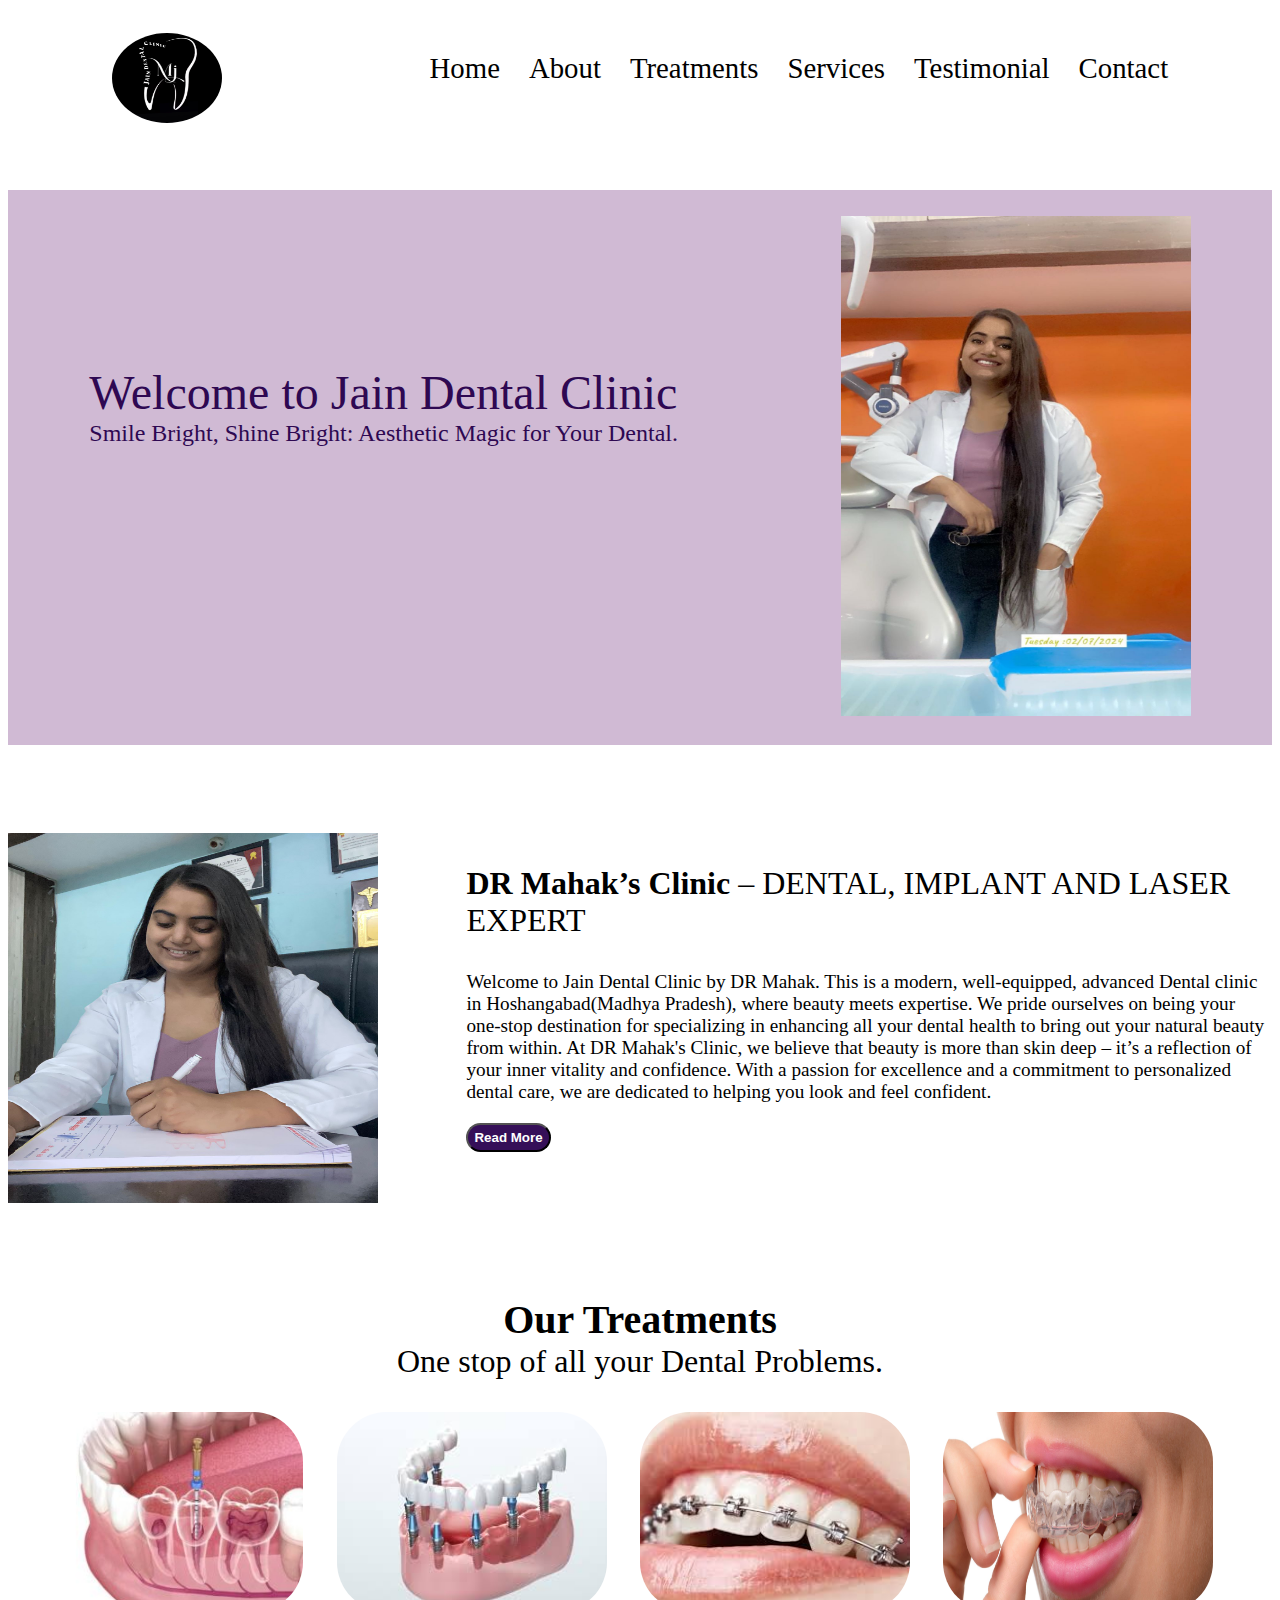
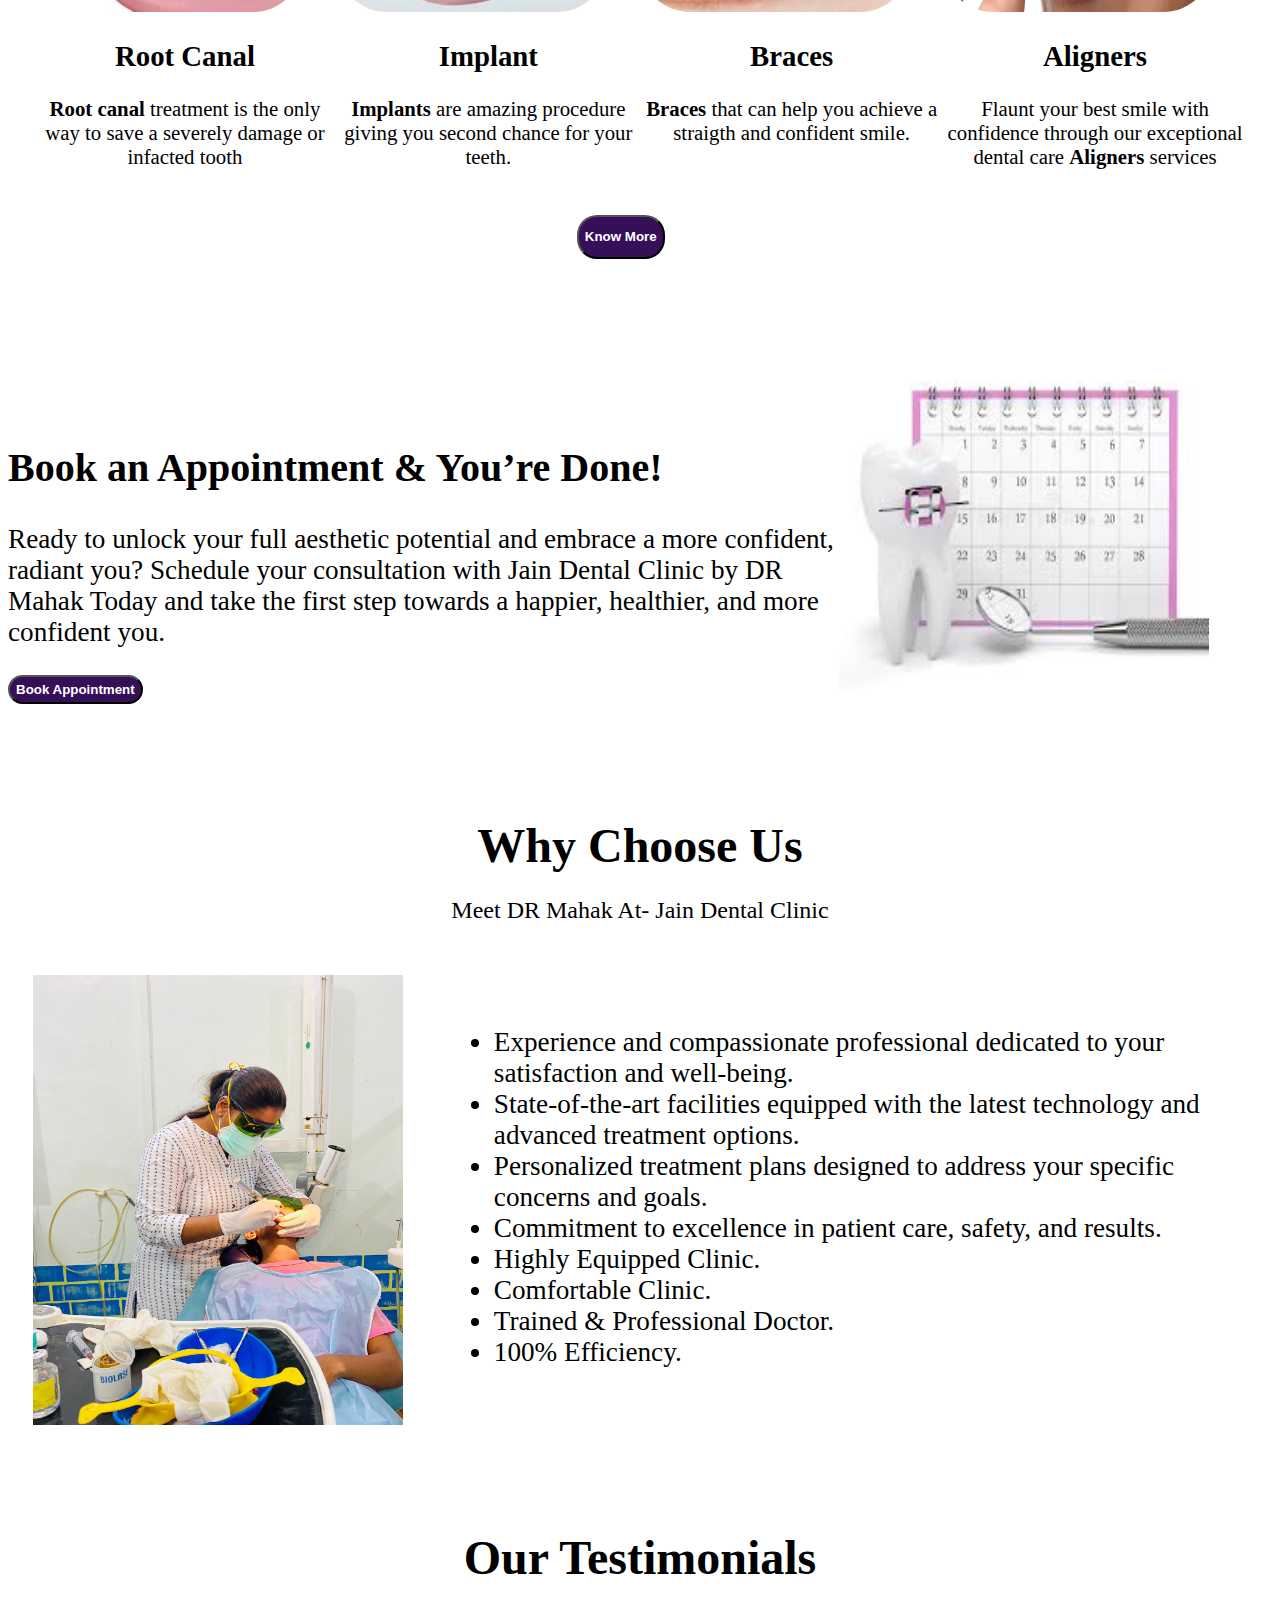
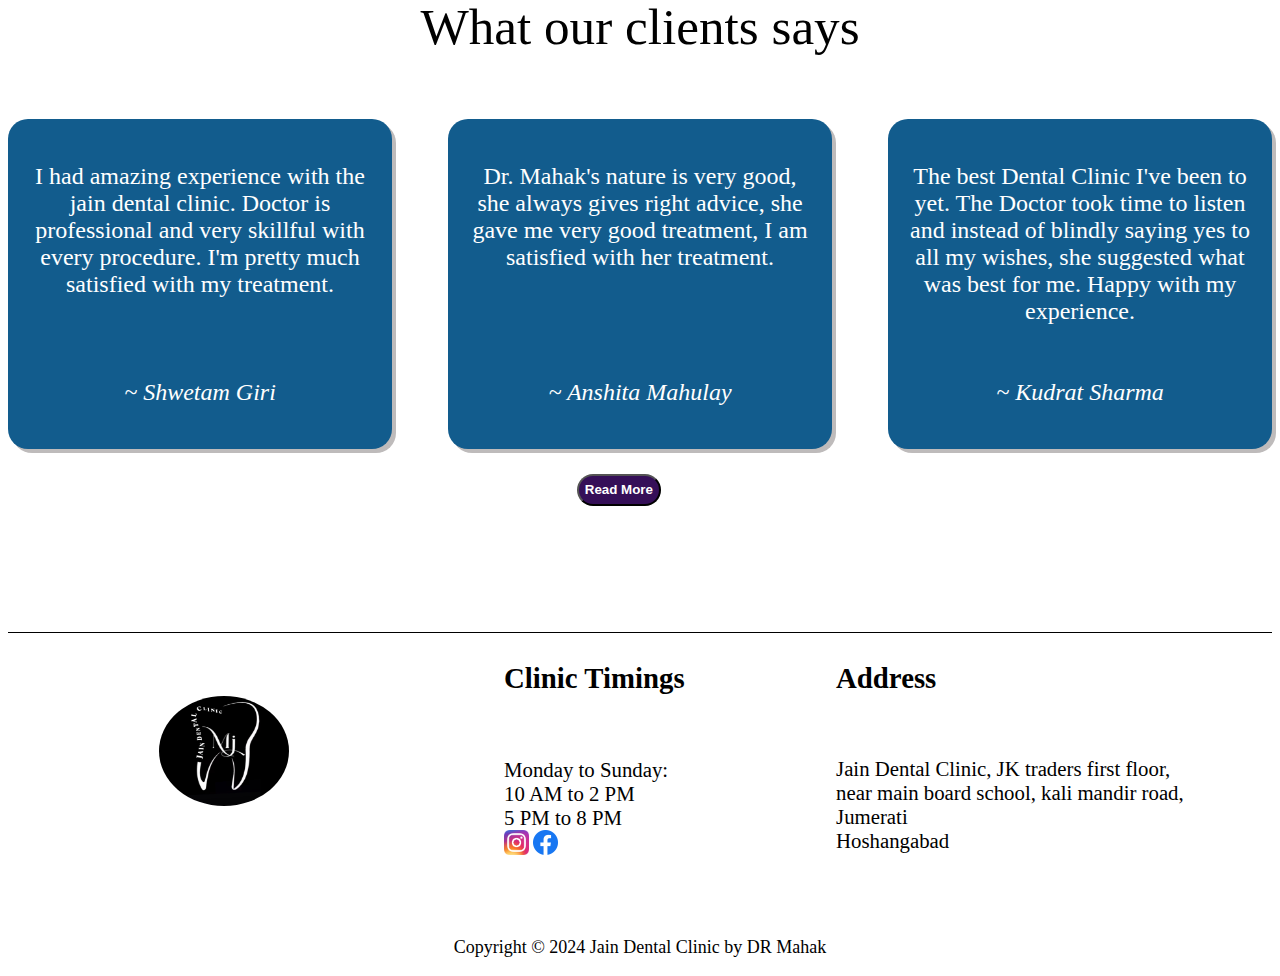
<file: index.html>
<!DOCTYPE html>
<html lang="en">
<head>
    <meta charset="UTF-8">
    <meta name="viewport" content="width=device-width, initial-scale=1.0">
    <meta name="keywords" content="Dentists Jain Dental Clinic">
    <meta name="google-site-verification" content="Rv4nVe8T4plNK0XvlcSWhEqNFonXpZ6joHAw672b5u0" />
    <title>Jain Dental Clinic</title>
    <link rel="stylesheet" href="index.css">
</head>
<body>
    <header class="header">
        <div class="logo-div"><img src="./images/IMG-20240708-WA0013.jpg" width="110vw" height="90vh" class="logo"></div>
        <div class="nav-links dropdown">
            <button class="dropbtn"><img src="./images/nav-icon.webp" width="25vw" height="25vh"></button>
            <div class="dropdown-content">
                <a href="#home" class="nav-link">Home</a>
                <a href="about.html" target="_blank" class="nav-link">About</a>
                <a href="treatment.html" target="_blank" class="nav-link">Treatments</a>
                <a href="services.html" target="_blank" class="nav-link">Services</a>
                <a href="testimonial.html" target="_blank" class="nav-link">Testimonial</a>
                <a href="contact.html" target="_blank" class="nav-link">Contact</a>
            </div>
        </div>
    </header>
    <main>
        <section class="intro-section" id="home">
            <div class="intro-para">
                <p class="intro-para1">Welcome to Jain Dental Clinic</p>
                <p class="intro-para2">Smile Bright, Shine Bright: Aesthetic Magic for Your Dental.</p>
            </div>
            <div class="intro-img">
                <img src="/images/IMG-20240708-WA0015.jpg" width="350vw" height="500vh" class="intro-img1">
            </div>
        </section>
        <section class="about-section">
            <div>
                <img src="./images/IMG-20240708-WA0014.jpg" width="370vw" height="370vh">
            </div>
            <div class="about-para">
                <p class="about-para1"><b>DR Mahak’s Clinic</b> – DENTAL, IMPLANT AND LASER EXPERT</p>
                <p class="about-para2">
                    Welcome to Jain Dental Clinic by DR Mahak.
                    This is a modern, well-equipped, advanced Dental clinic in Hoshangabad(Madhya Pradesh), where beauty meets expertise. We pride ourselves on being your one-stop destination for specializing in enhancing all your dental health to bring out your natural beauty from within. At DR Mahak's Clinic, we believe that beauty is more than skin deep – it’s a reflection of your inner vitality and confidence. With a passion for excellence and a commitment to personalized dental care, we are dedicated to helping you look and feel confident.
                </p>
                <button class="Read-button"><a href="about.html" target="_blank"><b>Read More</b></a></button>
            </div>
        </section>
        <section class="Treatments-section">
            <h2 class="treat-head">Our Treatments</h2>
            <p class="treat-para">One stop of all your Dental Problems.</p>
            <div class="treat-img">
                <div class="treat-div">
                    <img src="./images/dental-img.png" width="270vw" height="200vh" class="dent-img">
                    <div class="">
                        <h2 class="dent-head">Root Canal</h2>
                        <p class="dent-para"><b>Root canal</b> treatment is the only way to save a severely damage or infacted tooth</p>
                    </div>
                </div>
                <div class="treat-div">
                    <img src="./images/implant.jfif" width="270vw" height="200vh" class="dent-img">
                    <h2 class="dent-head">Implant</h2>
                    <p class="dent-para"><b>Implants</b> are amazing procedure giving you second chance for your teeth.</p>
                </div>
                <div class="treat-div">
                    <img src="./images/braces.jfif" width="270vw" height="200vh" class="dent-img">
                    <h2 class="dent-head">Braces</h2>
                    <p class="dent-para"><b>Braces</b> that can help you achieve a straigth and confident smile.</p>
                </div>
                <div class="treat-div">
                    <img src="./images/aligners.jpg" width="270vw" height="200vh" class="dent-img">
                    <h2 class="dent-head">Aligners</h2>
                    <p class="dent-para">Flaunt your best smile with confidence through our exceptional dental care <b>Aligners</b> services</p>
                </div>
            </div>
            <button class="treat-btn"><a href="treatment.html" target="_blank"><b>Know More</b></a></button>
        </section>
        <section>
            <div class="appoint-div">
                <div class="appoint-para">
                    <h2 class="appoint-para1">Book an Appointment & You’re Done!</h2>
                    <p class="appoint-para2">Ready to unlock your full aesthetic potential and embrace a more confident, radiant you? Schedule your consultation with Jain Dental Clinic by DR Mahak Today and take the first step towards a happier, healthier, and more confident you.</p>
                    <button class="appoint-btn"><a href="contact.html" target="_blank"><b>Book Appointment</b></a></button>
                </div>
                <div class="appoint-img">
                    <img src="./images/calender-img.jfif" width="370vw" height="370vh">
                </div>
            </div>
        </section>
        <section>
            <h2 class="choose-sec">Why Choose Us</h2>
            <p class="choose-para">Meet DR Mahak At- Jain Dental Clinic</p>
            <div class="choose-div">
                <div class="choose-img">
                    <img src="./images/choose.jpg" width="370vw" height="450vh">
                </div>
                <div class="choose-list">
                    <ul>
                        <li>Experience and compassionate professional dedicated to your satisfaction and well-being.</li>
                        <li>State-of-the-art facilities equipped with the latest technology and advanced treatment options.</li>
                        <li>Personalized treatment plans designed to address your specific concerns and goals.</li>
                        <li>Commitment to excellence in patient care, safety, and results.</li>
                        <li>Highly Equipped Clinic.</li>
                        <li>Comfortable Clinic.</li>
                        <li>Trained & Professional Doctor.</li>
                        <li>100% Efficiency.</li>
                    </ul>
                </div>
            </div>
        </section>
        <section>
            <h1 class="testi-head">
                Our Testimonials
            </h1>
            <p class="testi-para">What our clients says</p>
            <div class="testi-div">
                <div class="testi-div1">
                    <p>
                        I had amazing experience with the jain dental clinic. Doctor is professional and very skillful with every procedure. I'm pretty much satisfied with my treatment.<br><br><br><br>
                        <i>~ Shwetam Giri</i>
                    </p>
                </div>
                <div class="testi-div1">
                    <p>Dr. Mahak's nature is very good, she always gives right advice, she gave me very good treatment, I am satisfied with her treatment. <br><br><br><br><br><i>~ Anshita Mahulay</i></p>
                </div>
                <div class="testi-div1">
                    <p>
                        The best Dental Clinic I've been to yet. The Doctor took time to listen and instead of blindly saying yes to all my wishes, she suggested what was best for me. Happy with my experience.<br><br><br>
                        <i>~ Kudrat Sharma</i>
                    </p>
                </div>
            </div>
            <button class="testi-btn"><a href="testimonial.html" target="_blank"><b>Read More</b></a></button>
        </section>
    </main>
    <footer>
        <div class="footer">
            <div class="footer-img"><img src="./images/IMG-20240708-WA0013.jpg" width="130vw" height="110vh" class="footer-img1"></div>
            <div class="footer-time">
                <h3>Clinic Timings</h3>
                <p>Monday to Sunday:</p>
                <p>10 AM to 2 PM</p>
                <p>5 PM to 8 PM</p>
                <a href="https://www.instagram.com/jaindentalclinic2022/?igshid=YTQwZjQ0NmI0OA%3D%3D"><img src="./images/Instagram_icon.png.webp" width="25vw" height="25vh"></a>
                <a href="https://www.facebook.com/jain.dental.clinic.2022?mibextid=ZbWKwL"><img src="./images/facebook logo.png" width="25vw" height="25vh"></a>
            </div>
            <div class="footer-address">
                <h3>Address</h3>
                <p>Jain Dental Clinic, JK traders first floor,<br> near main board school, kali mandir road,<br> Jumerati<br> Hoshangabad</p>
            </div>
        </div>
        <p class="footer-para">Copyright © 2024 Jain Dental Clinic by DR Mahak </p>
    </footer>
</body>
</html>
</file>
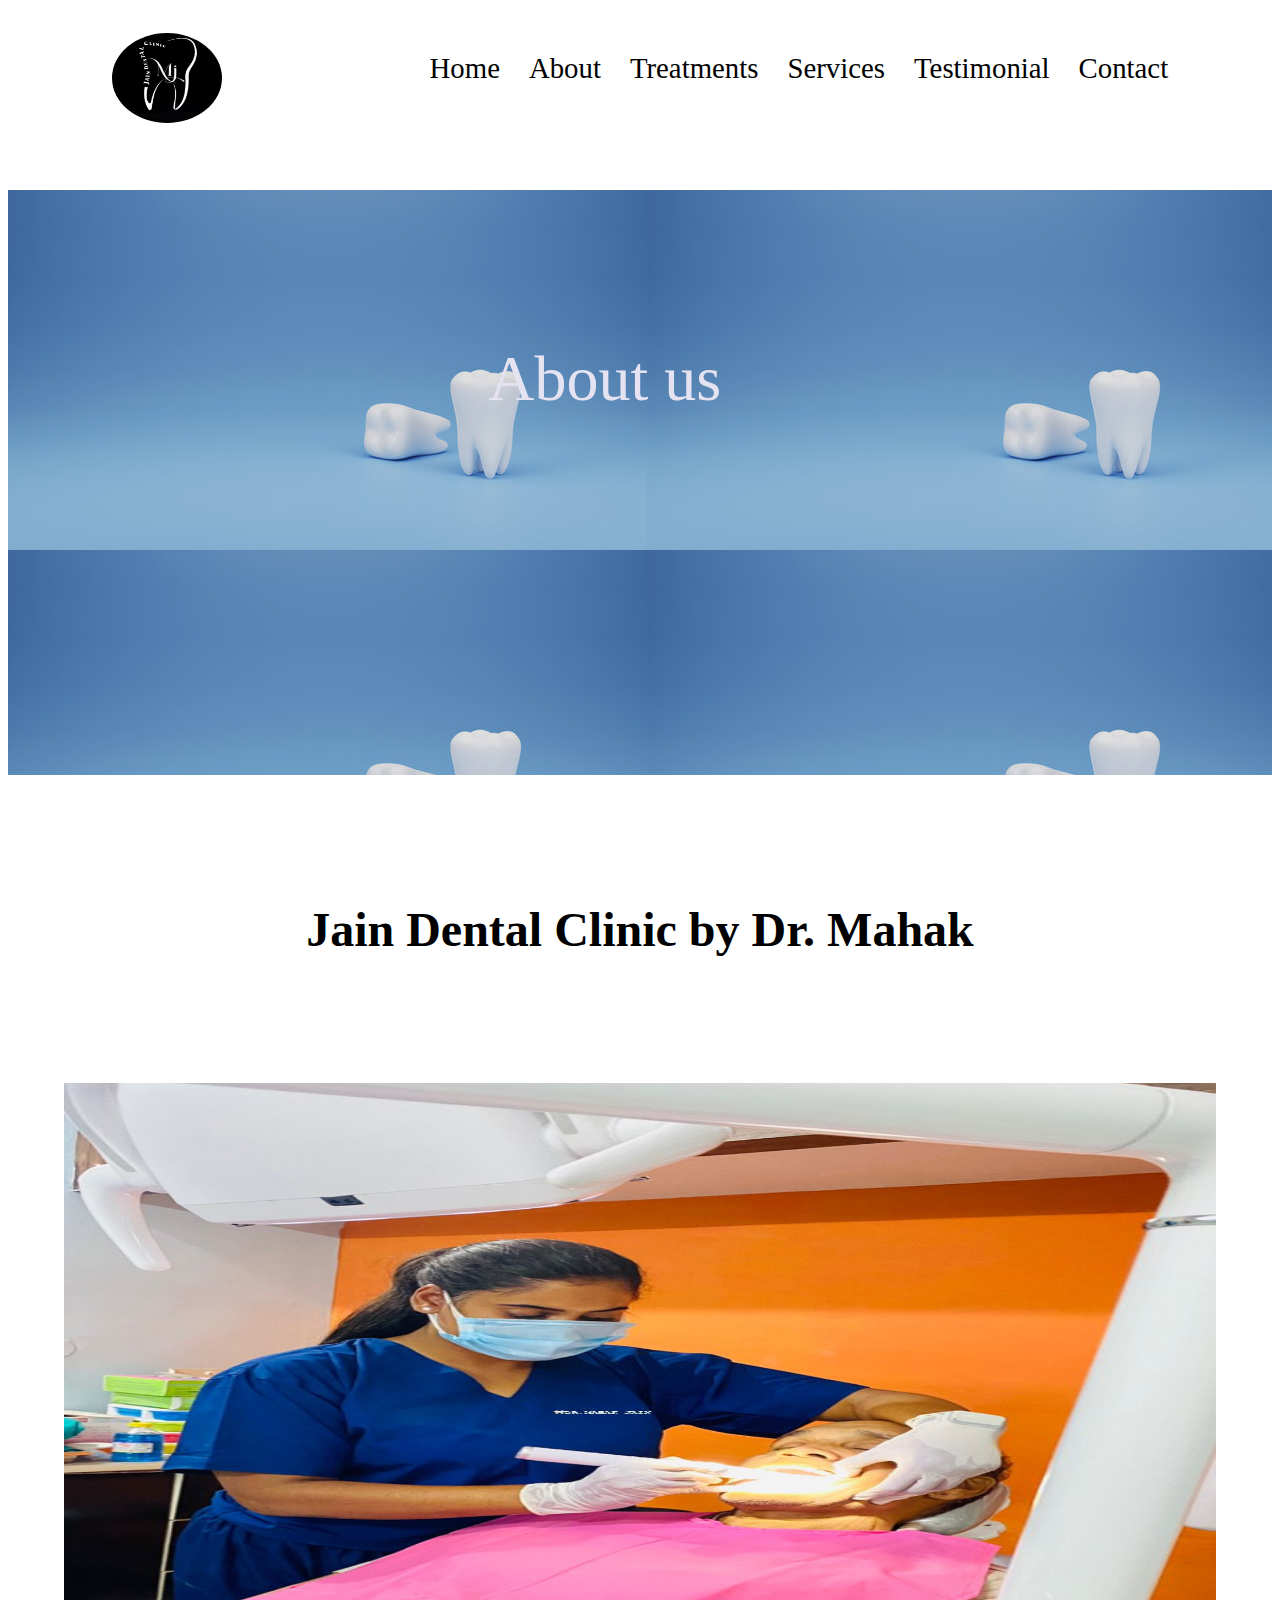
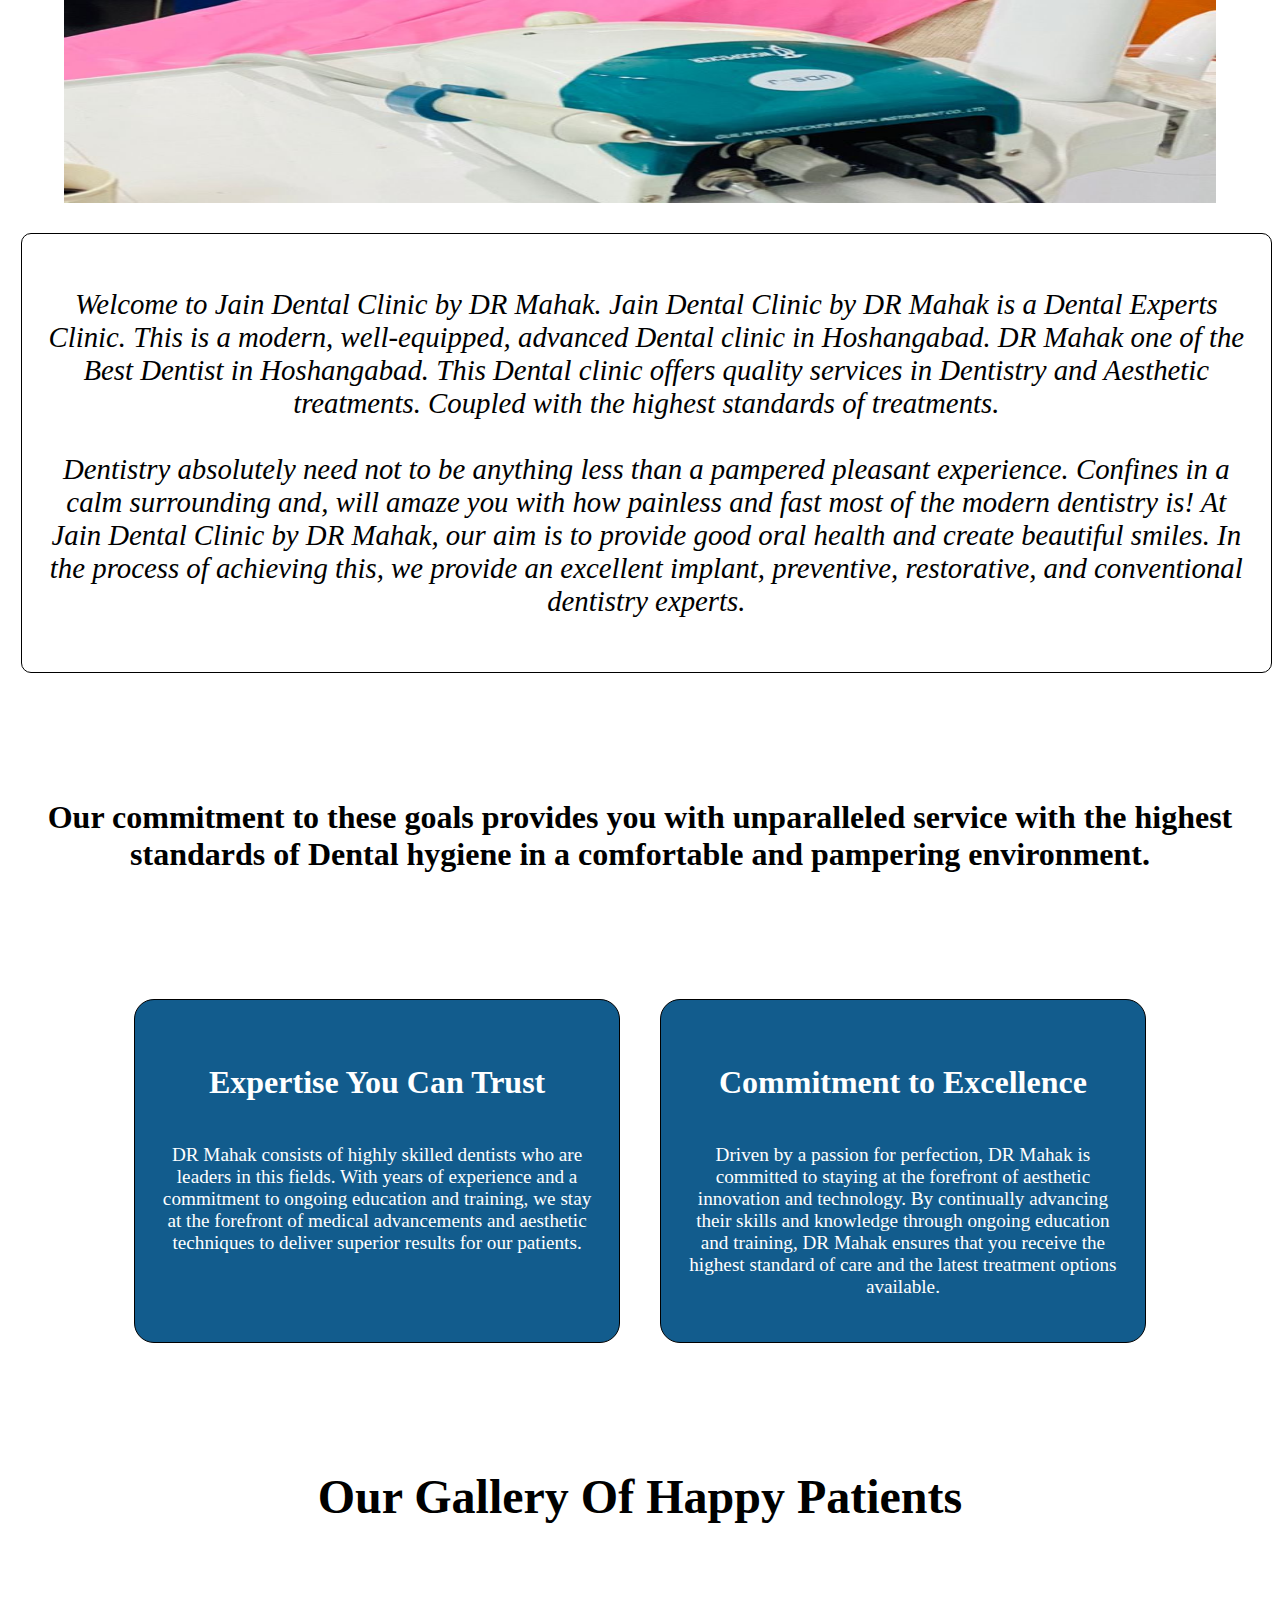
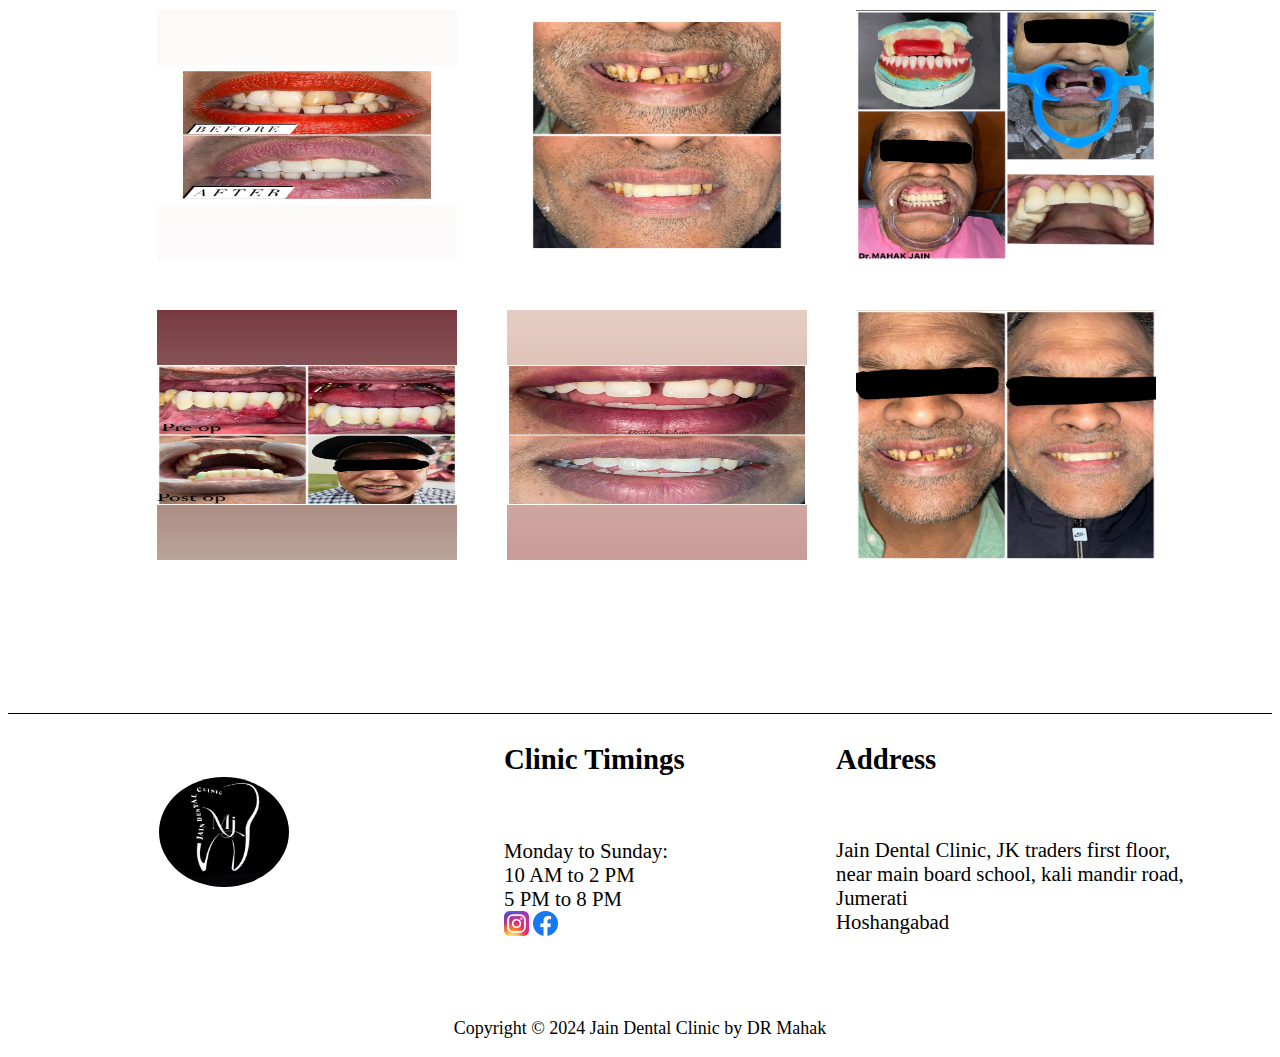
<file: about.html>
<!DOCTYPE html>
<html lang="en">
<head>
    <meta charset="UTF-8">
    <meta name="viewport" content="width=device-width, initial-scale=1.0">
    <title>About Us</title>
    <link rel="stylesheet" href="index.css">
</head>
<body>
    <header class="header">
        <div class="logo-div"><img src="./images/IMG-20240708-WA0013.jpg" width="110vw" height="90vh" class="logo"></div>
        <div class="nav-links dropdown">
            <button class="dropbtn"><img src="./images/nav-icon.webp" width="25vw" height="25vh"></button>
            <div class="dropdown-content">
                <a href="index.html" target="_blank" class="nav-link">Home</a>
                <a href="about.html" class="nav-link">About</a>
                <a href="treatment.html" target="_blank" class="nav-link">Treatments</a>
                <a href="services.html" target="_blank" class="nav-link">Services</a>
                <a href="testimonial.html" target="_blank" class="nav-link">Testimonial</a>
                <a href="contact.html" target="_blank" class="nav-link">Contact</a>
            </div>
        </div>
    </header>
    <main>
        <div class="con-div">
            <p class="con-para">About us</p>
        </div>
        <div>
            <h2 class="about-page-head">Jain Dental Clinic by Dr. Mahak</h2>
            <div class="about-page-div">
                <div>
                    <img src="./images/IMG-20240708-WA0023.jpg" width="670vw" height="700vh">
                </div>
                <div class="about-page-para">
                    <p>Welcome to Jain Dental Clinic by DR Mahak.
                    Jain Dental Clinic by DR Mahak is a Dental Experts Clinic. This is a modern, well-equipped, advanced Dental clinic in Hoshangabad. DR Mahak one of the Best Dentist in Hoshangabad. This Dental clinic offers quality services in Dentistry and Aesthetic treatments. Coupled with the highest standards of treatments.<br><br>
                    
                    Dentistry absolutely need not to be anything less than a pampered pleasant experience. Confines in a calm surrounding and, will amaze you with how painless and fast most of the modern dentistry is! At Jain Dental Clinic by DR Mahak, our aim is to provide good oral health and create beautiful smiles. In the process of achieving this, we provide an excellent implant, preventive, restorative, and conventional dentistry experts.</p>
                </div>
            </div>
            <div class="about-page-div1">
                <h2>Our commitment to these goals provides you with unparalleled service with the highest standards of Dental hygiene in a comfortable and pampering environment.</h2>
                <div class="about-page-div2">
                    <div class="div1">
                        <h2>Expertise You Can Trust</h2>
                        <p>DR Mahak consists of highly skilled dentists who are leaders in this fields. With years of experience and a commitment to ongoing education and training, we stay at the forefront of medical advancements and aesthetic techniques to deliver superior results for our patients.</p>
                    </div>
                    <div class="div1">
                        <h2>Commitment to Excellence</h2>
                        <p>Driven by a passion for perfection, DR Mahak is committed to staying at the forefront of aesthetic innovation and technology. By continually advancing their skills and knowledge through ongoing education and training, DR Mahak ensures that you receive the highest standard of care and the latest treatment options available.</p>
                    </div>
                </div>
            </div>
        </div>
        <div class="about-page-div3">
            <h2>Our Gallery Of Happy Patients</h2>
            <div>
                <img src="./images/New folder/IMG-20240708-WA0025.jpg" width="300vw" height="250vh">
                <img src="./images/New folder/IMG-20240708-WA0026.jpg" width="300vw" height="250vh">
                <img src="./images/New folder/IMG-20240708-WA0024.jpg" width="300vw" height="250vh"><br>
                <img src="./images/New folder/IMG-20240708-WA0027.jpg" width="300vw" height="250vh">
                <img src="./images/New folder/IMG-20240708-WA0028.jpg" width="300vw" height="250vh">
                <img src="./images/New folder/IMG-20240708-WA0029.jpg" width="300vw" height="250vh">
            </div>
        </div>
    </main>
    <footer>
        <div class="footer">
            <div class="footer-img"><img src="./images/IMG-20240708-WA0013.jpg" width="130vw" height="110vh" class="footer-img1"></div>
            <div class="footer-time">
                <h3>Clinic Timings</h3>
                <p>Monday to Sunday:</p>
                <p>10 AM to 2 PM</p>
                <p>5 PM to 8 PM</p>
                <a href="https://www.instagram.com/jaindentalclinic2022/?igshid=YTQwZjQ0NmI0OA%3D%3D"><img src="./images/Instagram_icon.png.webp" width="25vw" height="25vh"></a>
                <a href="https://www.facebook.com/jain.dental.clinic.2022?mibextid=ZbWKwL"><img src="./images/facebook logo.png" width="25vw" height="25vh"></a>
            </div>
            <div class="footer-address">
                <h3>Address</h3>
                <p>Jain Dental Clinic, JK traders first floor,<br> near main board school, kali mandir road,<br> Jumerati<br> Hoshangabad</p>
            </div>
        </div>
        <p class="footer-para">Copyright © 2024 Jain Dental Clinic by DR Mahak </p>
    </footer>
</body>
</html>
</file>
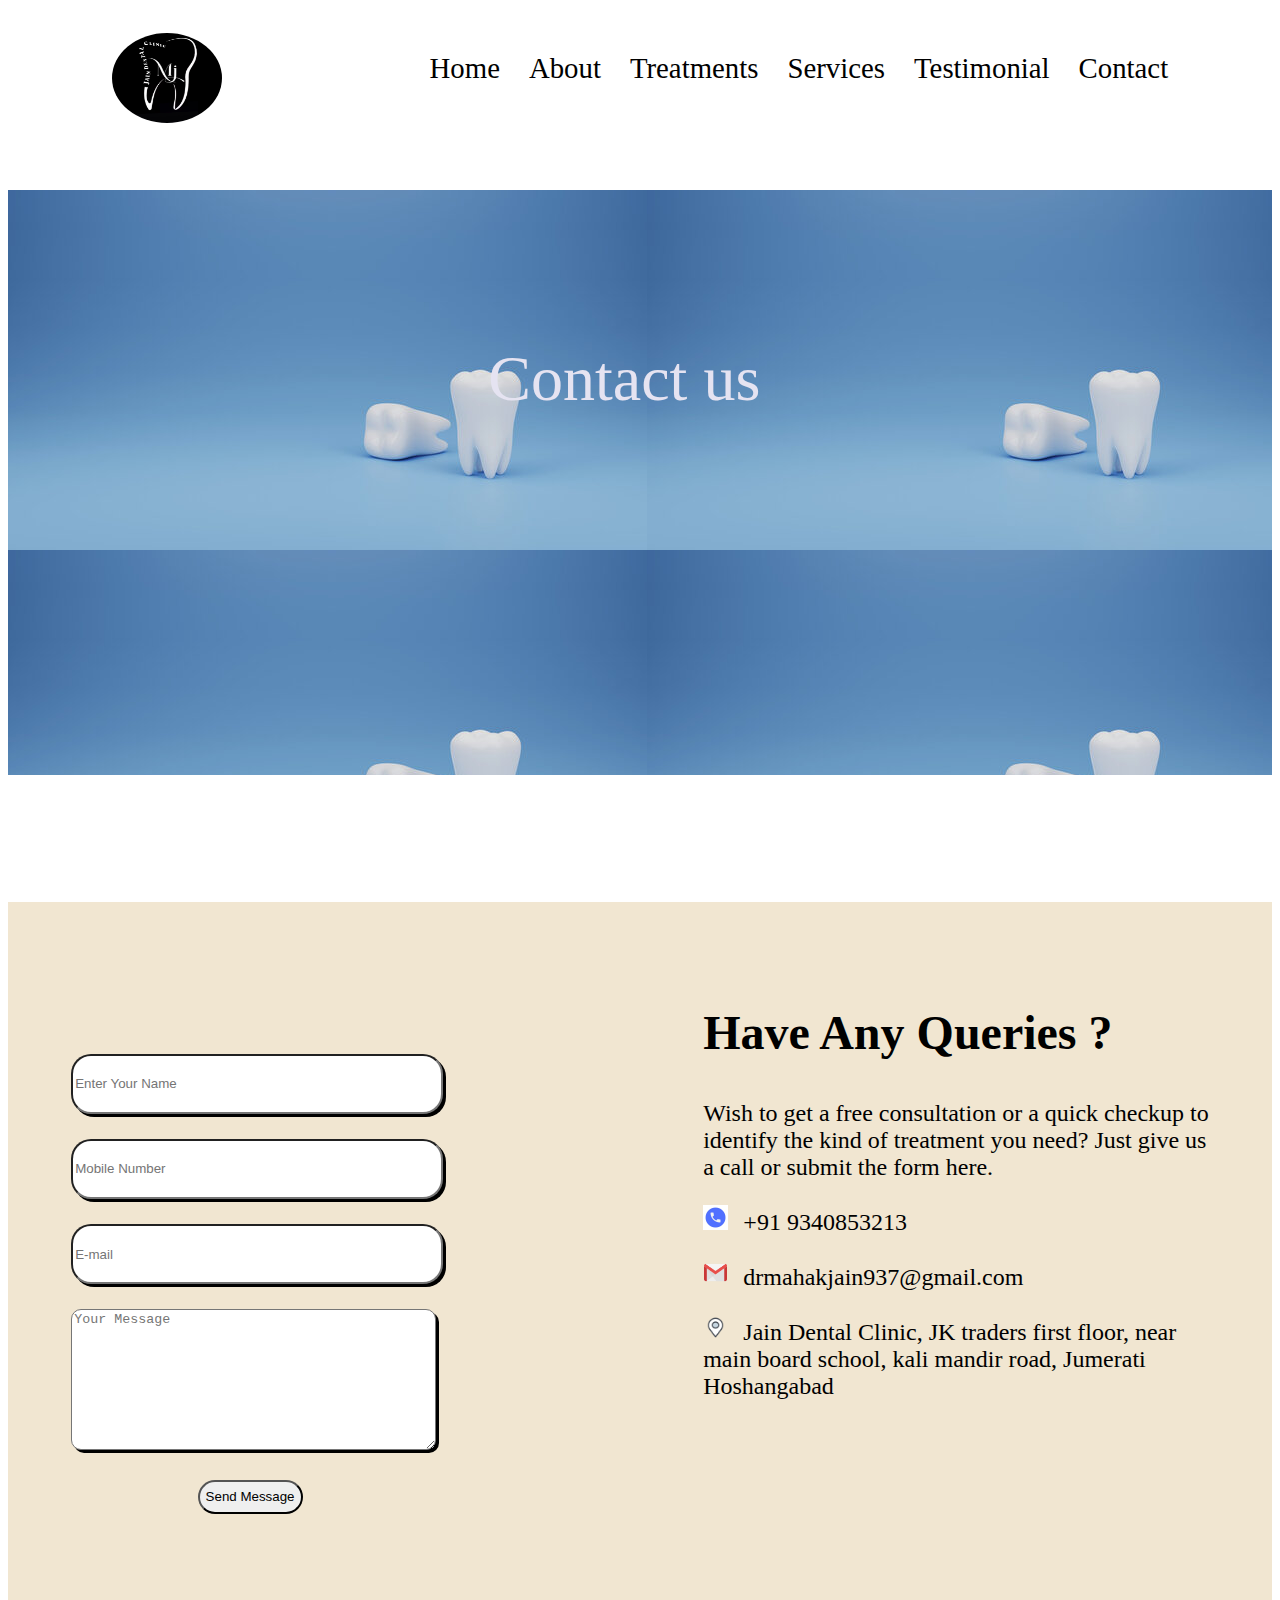
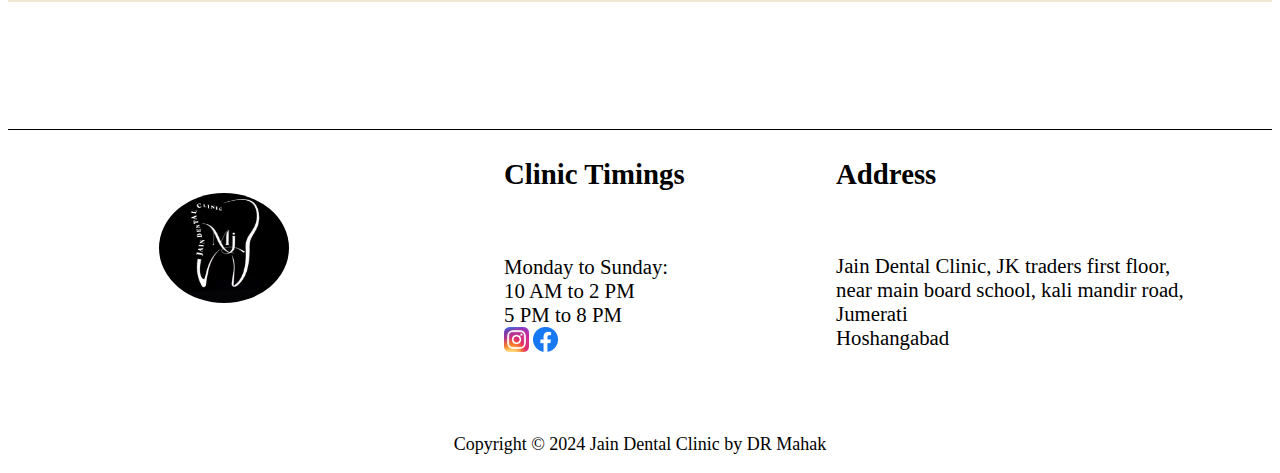
<file: contact.html>
<!DOCTYPE html>
<html lang="en">
<head>
    <meta charset="UTF-8">
    <meta name="viewport" content="width=device-width, initial-scale=1.0">
    <title>Contact Us</title>
    <link rel="stylesheet" href="index.css">
</head>
<body>
    <header class="header">
        <div class="logo-div"><img src="./images/IMG-20240708-WA0013.jpg" width="110vw" height="90vh" class="logo"></div>
        <div class="nav-links dropdown">
            <button class="dropbtn"><img src="./images/nav-icon.webp" width="25vw" height="25vh"></button>
            <div class="dropdown-content">
                <a href="index.html" target="_blank" class="nav-link">Home</a>
                <a href="about.html" target="_blank" class="nav-link">About</a>
                <a href="treatment.html" target="_blank" class="nav-link">Treatments</a>
                <a href="services.html" target="_blank" class="nav-link">Services</a>
                <a href="testimonial.html" target="_blank" class="nav-link">Testimonial</a>
                <a href="contact.html" class="nav-link">Contact</a>
            </div>
        </div>
    </header>
    <main>
        <div class="con-div">
            <p class="con-para">Contact us</p>
        </div>
        <div class="con-div-main">
            <div class="form-div">
                <form name="contact" action="https://formspree.io/f/xnnajnrj" method="POST" class="form">
                    <input type="text" name="name" placeholder="Enter Your Name" class="con-input" required><br>
                    <input type="number" name="phoneno." placeholder="Mobile Number" class="con-input" required><br>
                    <input type="email" name="email" placeholder="E-mail" class="con-input"><br>
                    <textarea name="msg" placeholder="Your Message" required></textarea><br>
                    <button class="con-btn">Send Message</button>
                </form>
            </div>
            <div class="query-div">
                <h2>Have Any Queries ?</h2>
                <p class="p1">Wish to get a free consultation or a quick checkup to identify the kind of treatment you need? Just give us a call or submit the form here.</p>
                <p class="p2"><img src="./images/call logo.jpg" width="25vw" height="25vh">+91 9340853213</p>
                <p class="p2"><img src="./images/gmail-icon.png" width="25vw" height="25vh">drmahakjain937@gmail.com</p>
                <p class="p2"><a href="https://www.google.com/maps/dir/22.7609461,77.7130472/jain+dental+clinic/@22.7609056,77.7104418,17z/data=!3m1!4b1!4m9!4m8!1m1!4e1!1m5!1m1!1s0x397dcfa2e7bf0341:0x2728fad5fffbde2c!2m2!1d77.7129862!2d22.7608691?entry=ttu" target="_blank"><img src="./images/location-icon.png" width="25vw" height="25vh"></a>Jain Dental Clinic, JK traders first floor, near main board school, kali mandir road, Jumerati<br> Hoshangabad</p>
            </div>
        </div>
    </main>
    <footer>
        <div class="footer">
            <div class="footer-img"><img src="./images/IMG-20240708-WA0013.jpg" width="130vw" height="110vh" class="footer-img1"></div>
            <div class="footer-time">
                <h3>Clinic Timings</h3>
                <p>Monday to Sunday:</p>
                <p>10 AM to 2 PM</p>
                <p>5 PM to 8 PM</p>
                <a href="https://www.instagram.com/jaindentalclinic2022/?igshid=YTQwZjQ0NmI0OA%3D%3D"><img src="./images/Instagram_icon.png.webp" width="25vw" height="25vh"></a>
                <a href="https://www.facebook.com/jain.dental.clinic.2022?mibextid=ZbWKwL"><img src="./images/facebook logo.png" width="25vw" height="25vh"></a>
            </div>
            <div class="footer-address">
                <h3>Address</h3>
                <p>Jain Dental Clinic, JK traders first floor,<br> near main board school, kali mandir road,<br> Jumerati<br> Hoshangabad</p>
            </div>
        </div>
        <p class="footer-para">Copyright © 2024 Jain Dental Clinic by DR Mahak </p>
    </footer>
</body>
</html>
</file>
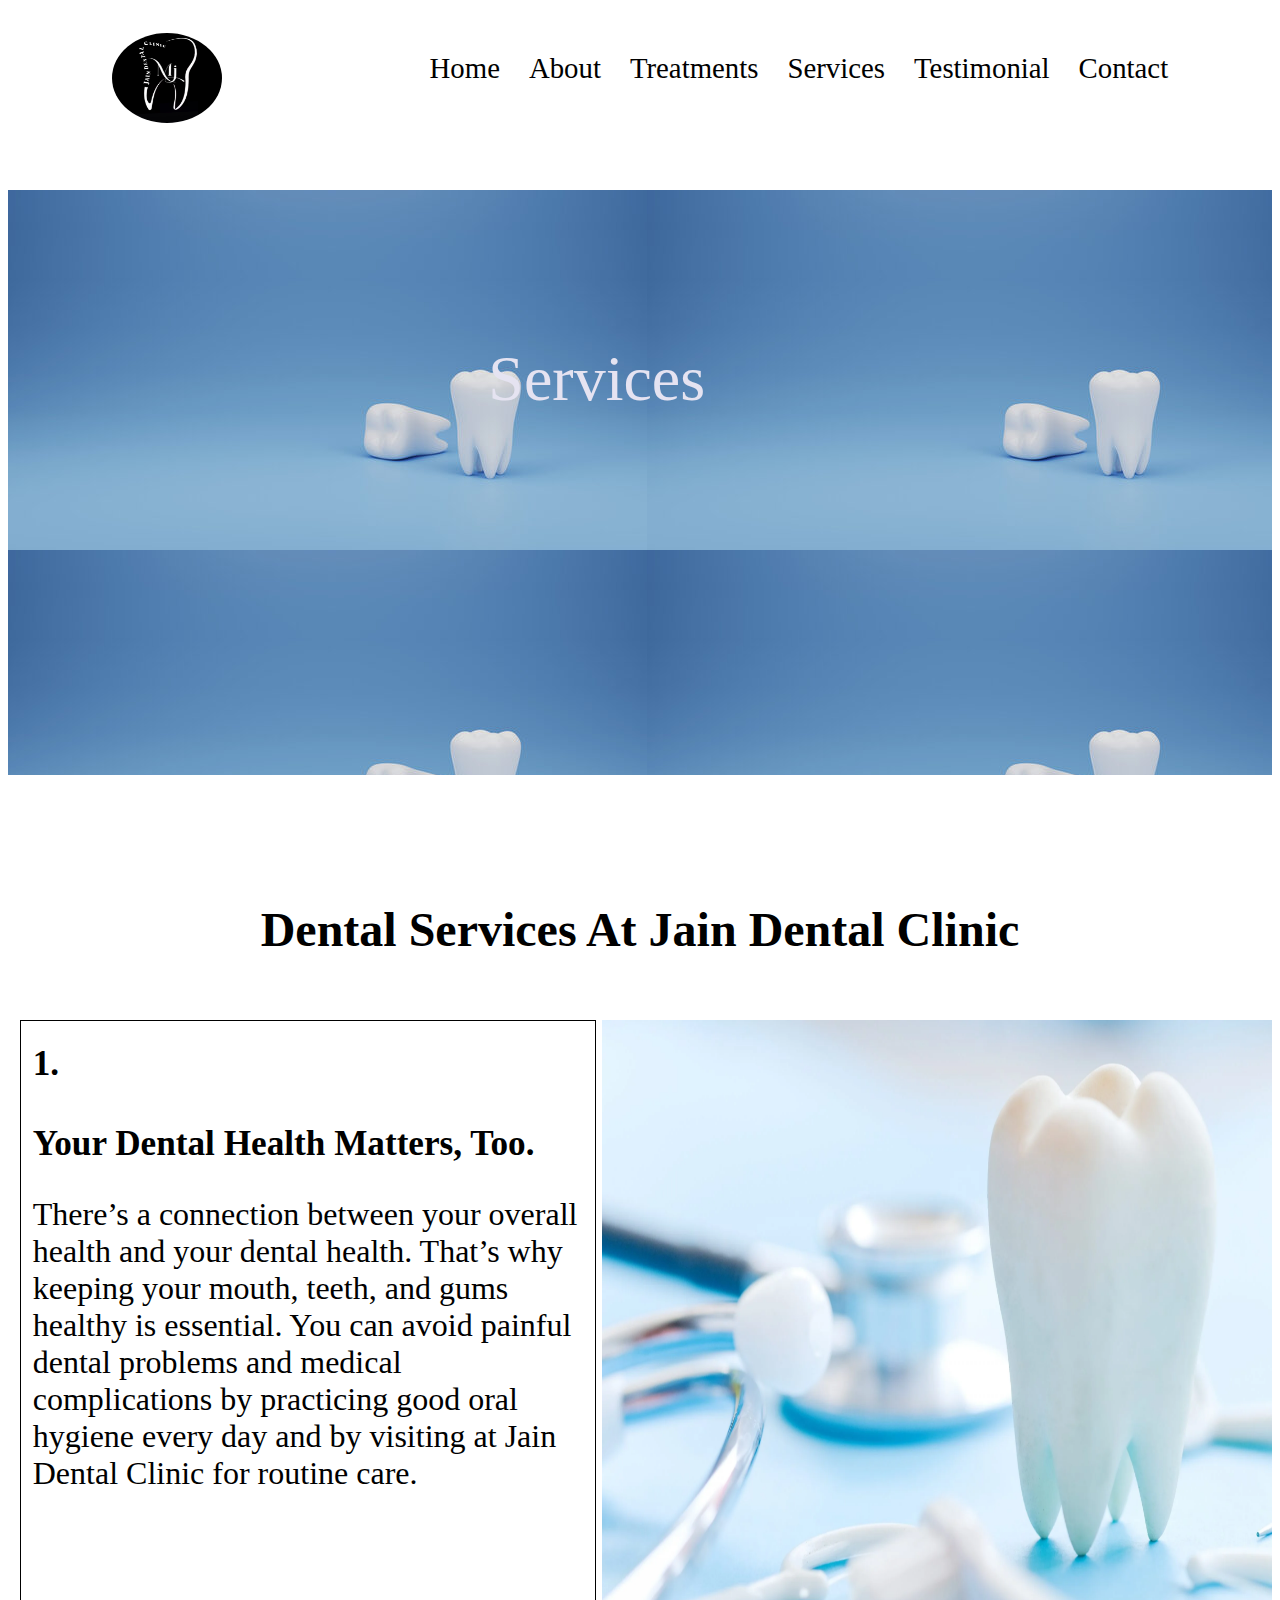
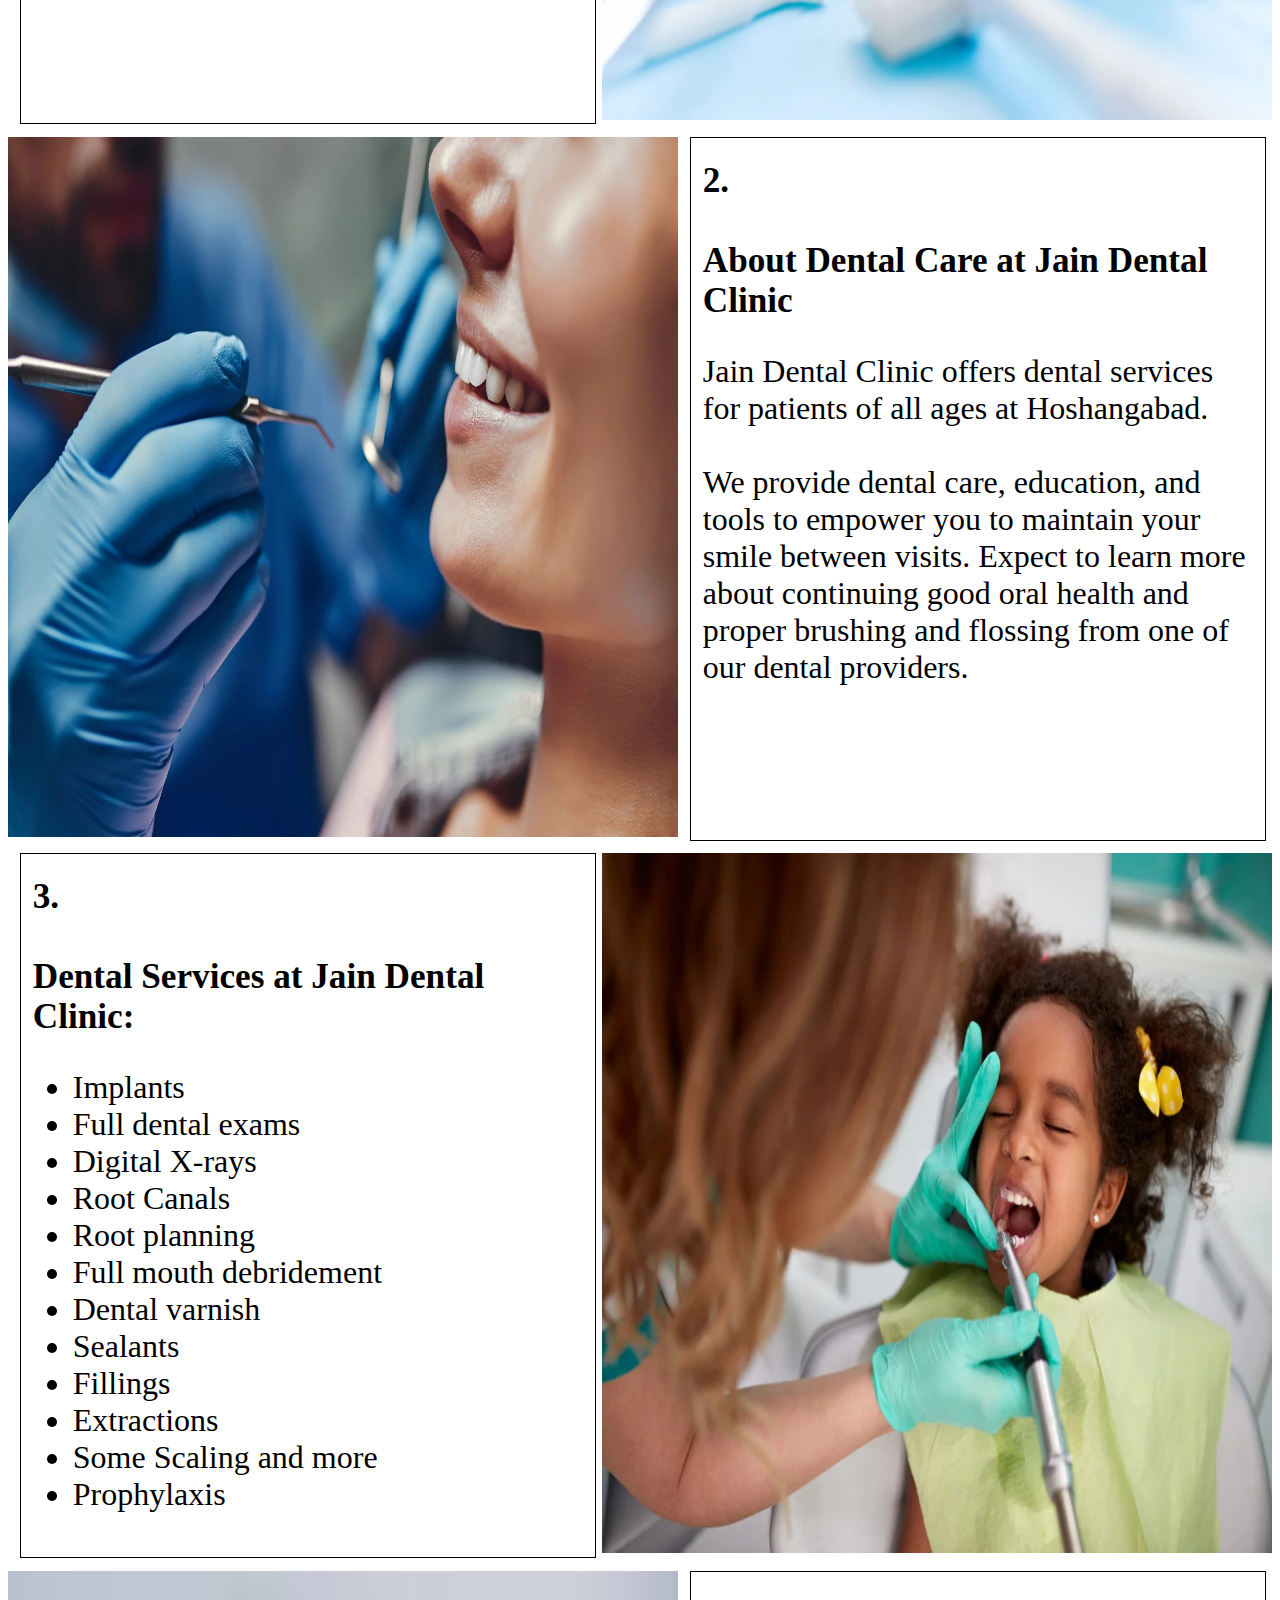
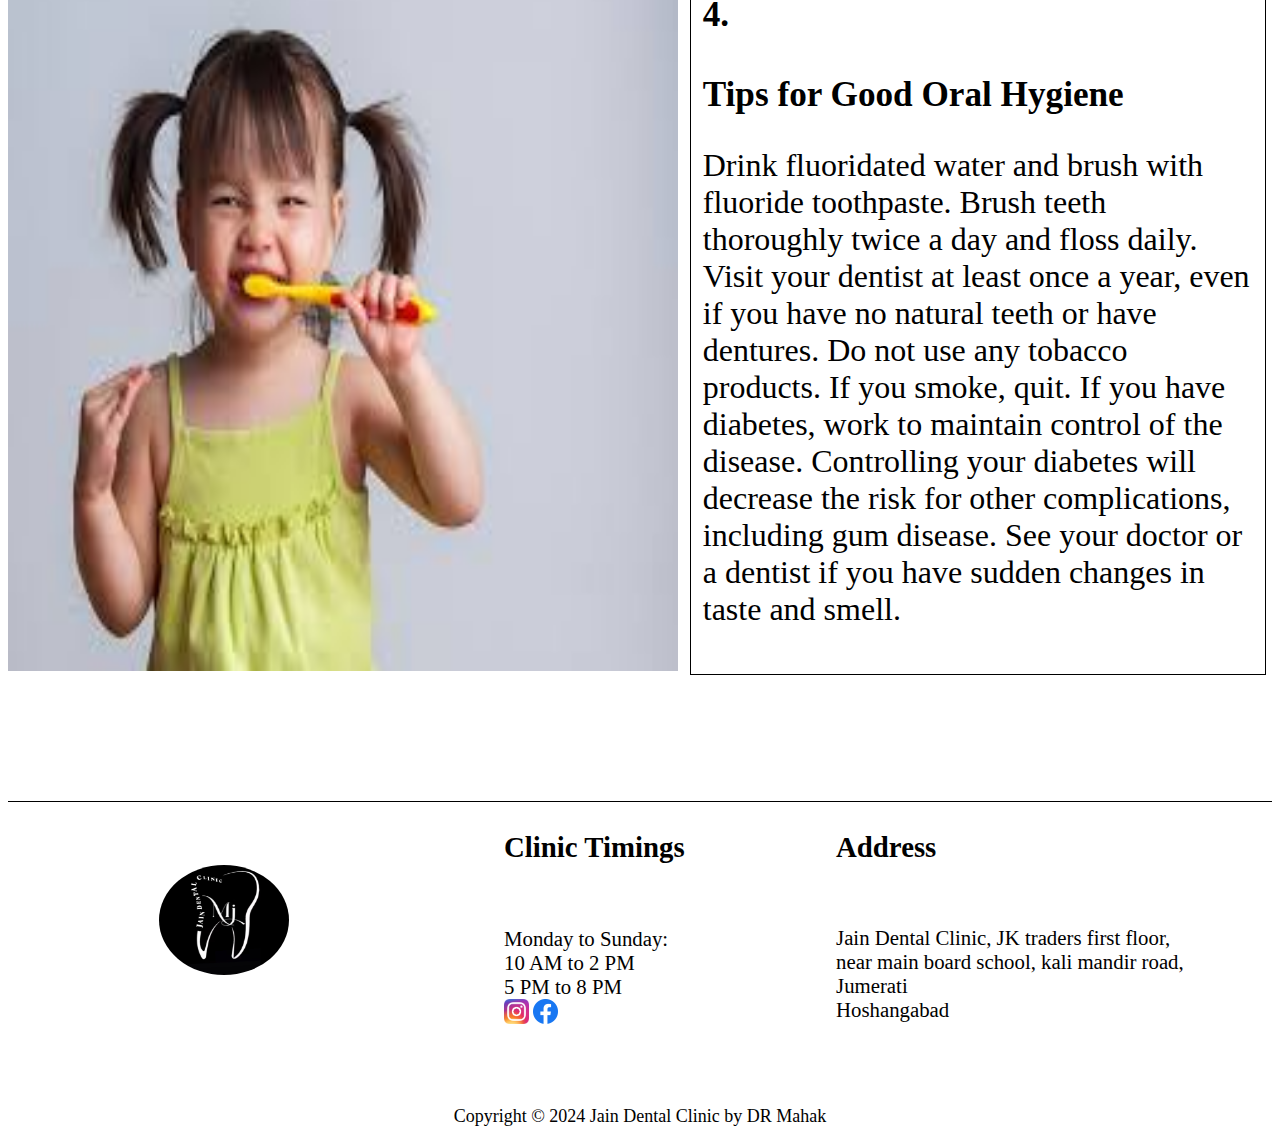
<file: services.html>
<!DOCTYPE html>
<html lang="en">
<head>
    <meta charset="UTF-8">
    <meta name="viewport" content="width=device-width, initial-scale=1.0">
    <title>Services</title>
    <link rel="stylesheet" href="index.css">
</head>
<body>
    <header class="header">
        <div class="logo-div"><img src="./images/IMG-20240708-WA0013.jpg" width="110vw" height="90vh" class="logo"></div>
        <div class="nav-links dropdown">
            <button class="dropbtn"><img src="./images/nav-icon.webp" width="25vw" height="25vh"></button>
            <div class="dropdown-content">
                <a href="index.html" target="_blank" class="nav-link">Home</a>
                <a href="about.html" target="_blank" class="nav-link">About</a>
                <a href="treatment.html" target="_blank" class="nav-link">Treatments</a>
                <a href="services.html" class="nav-link">Services</a>
                <a href="testimonial.html" target="_blank" class="nav-link">Testimonial</a>
                <a href="contact.html" target="_blank" class="nav-link">Contact</a>
            </div>
        </div>
    </header>
    <main>
        <div class="con-div">
            <p class="con-para">Services</p>
        </div>
        <div class="service-main-div">
            <h1>Dental Services At Jain Dental Clinic</h1>
            <div class="service-div">
                <div class="service-div-para">
                    <h2>1.<br><br>Your Dental Health Matters, Too.</h2>
                    <p>There’s a connection between your overall health and your dental health. That’s why keeping your mouth, teeth, and gums healthy is essential. You can avoid painful dental problems and medical complications by practicing good oral hygiene every day and by visiting at Jain Dental Clinic for routine care.</p>
                </div>
                <div><img src="./images/about-img2.webp" width="670vw" height="700vh"></div>
            </div>
            <div class="service-div">
                <div><img src="./images/service-img.webp" width="670vw" height="700vh"></div>
                <div class="service-div-para">
                    <h2>2.<br><br>About Dental Care at Jain Dental Clinic</h2>
                    <p>Jain Dental Clinic offers dental services for patients of all ages at Hoshangabad.<br><br>We provide dental care, education, and tools to empower you to maintain your smile between visits. Expect to learn more about continuing good oral health and proper brushing and flossing from one of our dental providers.</p>
                </div>
            </div>
            <div class="service-div">
                <div class="service-div-para">
                    <h2>3.<br><br>Dental Services at Jain Dental Clinic:</h2>
                    <p>
                        <ul>
                            <li>Implants</li>
                            <li>Full dental exams</li>
                            <li>Digital X-rays</li>
                            <li>Root Canals</li>
                            <li>Root planning</li>
                            <li>Full mouth debridement</li>
                            <li>Dental varnish</li>
                            <li>Sealants</li>
                            <li>Fillings</li>
                            <li>Extractions</li>
                            <li>Some Scaling and more</li>
                            <li>Prophylaxis</li>
                        </ul>
                    </p>
                </div>
                <div><img src="./images/service-img1.webp" width="670vw" height="700vh"></div>
            </div>
            <div class="service-div">
                <div><img src="./images/service-img3.jfif" width="670vw" height="700vh"></div>
                <div class="service-div-para">
                    <h2>4.<br><br>Tips for Good Oral Hygiene</h2>
                    <p>Drink fluoridated water and brush with fluoride toothpaste.
                        Brush teeth thoroughly twice a day and floss daily.
                        Visit your dentist at least once a year, even if you have no natural teeth or have dentures.
                        Do not use any tobacco products. If you smoke, quit.
                        If you have diabetes, work to maintain control of the disease. Controlling your diabetes will decrease the risk for other complications, including gum disease. 
                        See your doctor or a dentist if you have sudden changes in taste and smell.</p>
                </div>
            </div>
        </div>
    </main>
    <footer>
        <div class="footer">
            <div class="footer-img"><img src="./images/IMG-20240708-WA0013.jpg" width="130vw" height="110vh" class="footer-img1"></div>
            <div class="footer-time">
                <h3>Clinic Timings</h3>
                <p>Monday to Sunday:</p>
                <p>10 AM to 2 PM</p>
                <p>5 PM to 8 PM</p>
                <a href="https://www.instagram.com/jaindentalclinic2022/?igshid=YTQwZjQ0NmI0OA%3D%3D"><img src="./images/Instagram_icon.png.webp" width="25vw" height="25vh"></a>
                <a href="https://www.facebook.com/jain.dental.clinic.2022?mibextid=ZbWKwL"><img src="./images/facebook logo.png" width="25vw" height="25vh"></a>
            </div>
            <div class="footer-address">
                <h3>Address</h3>
                <p>Jain Dental Clinic, JK traders first floor,<br> near main board school, kali mandir road,<br> Jumerati<br> Hoshangabad</p>
            </div>
        </div>
        <p class="footer-para">Copyright © 2024 Jain Dental Clinic by DR Mahak </p>
    </footer>
</body>
</html>
</file>
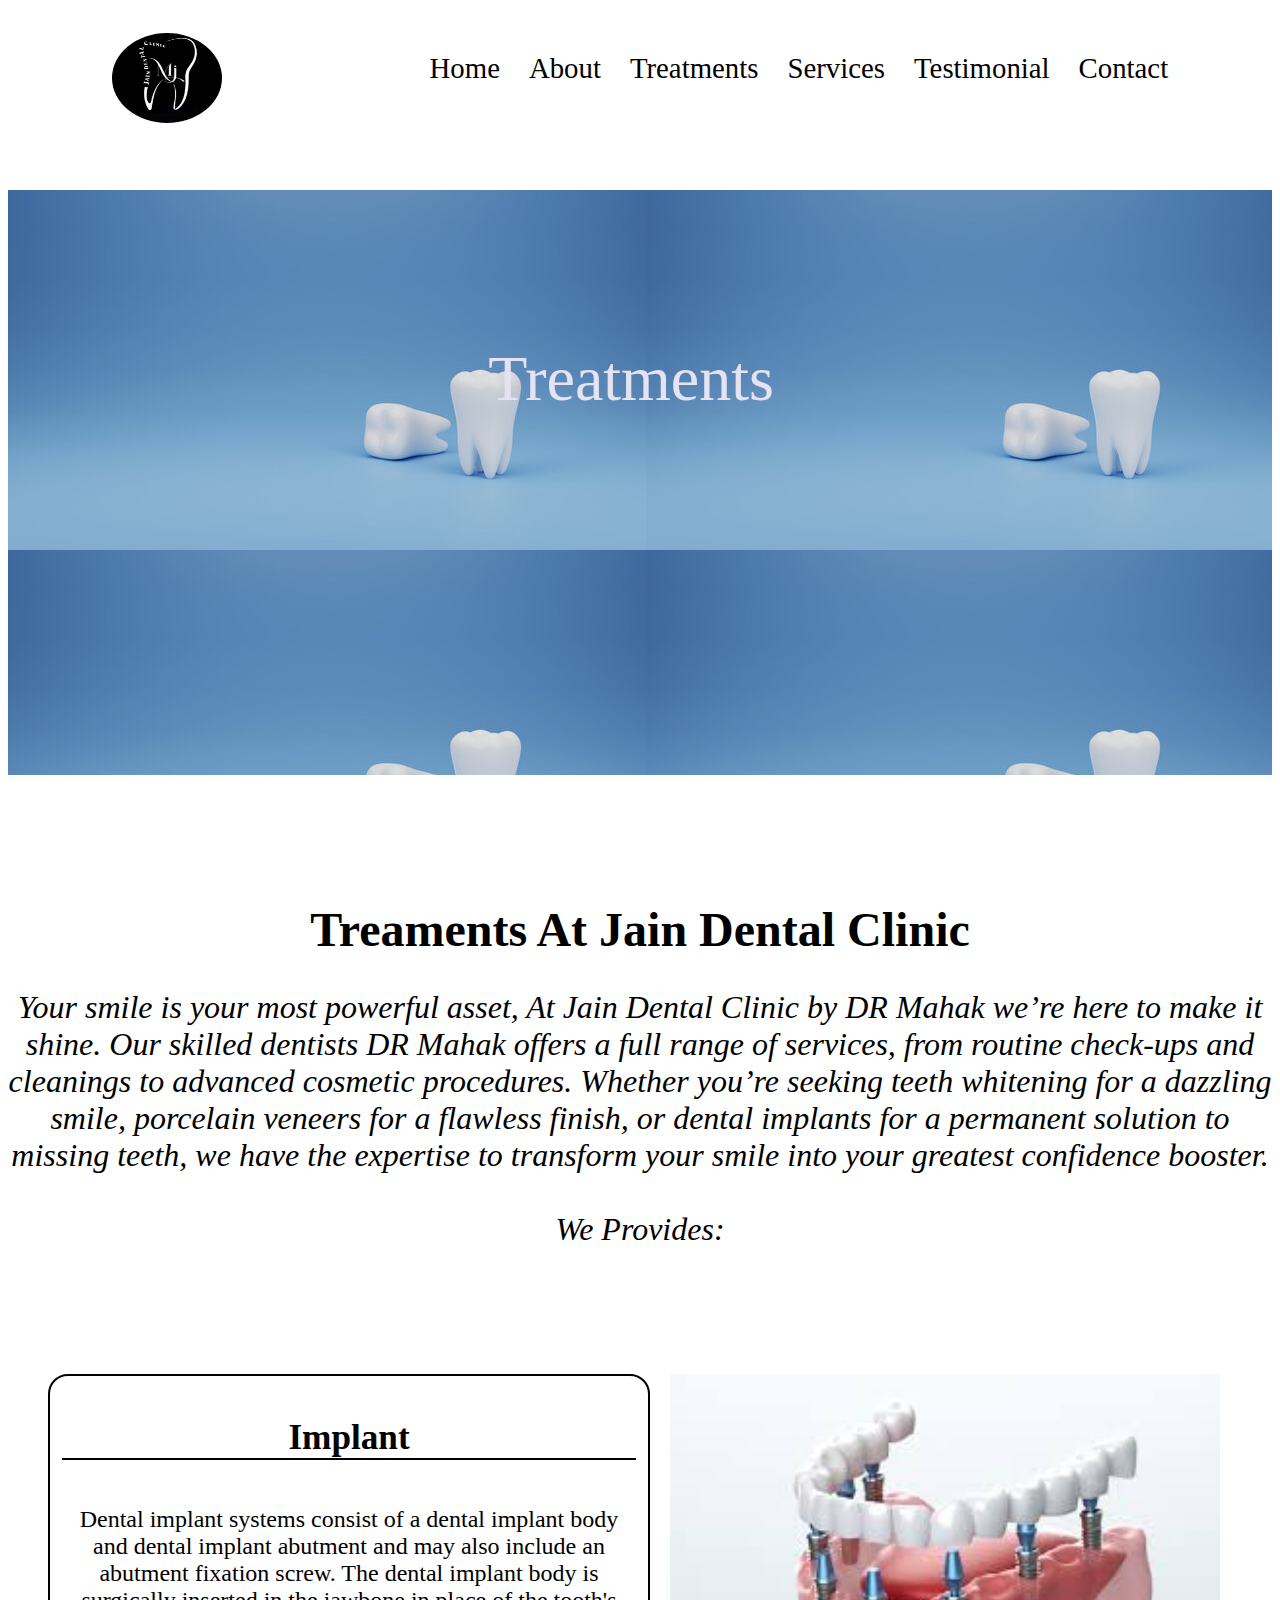
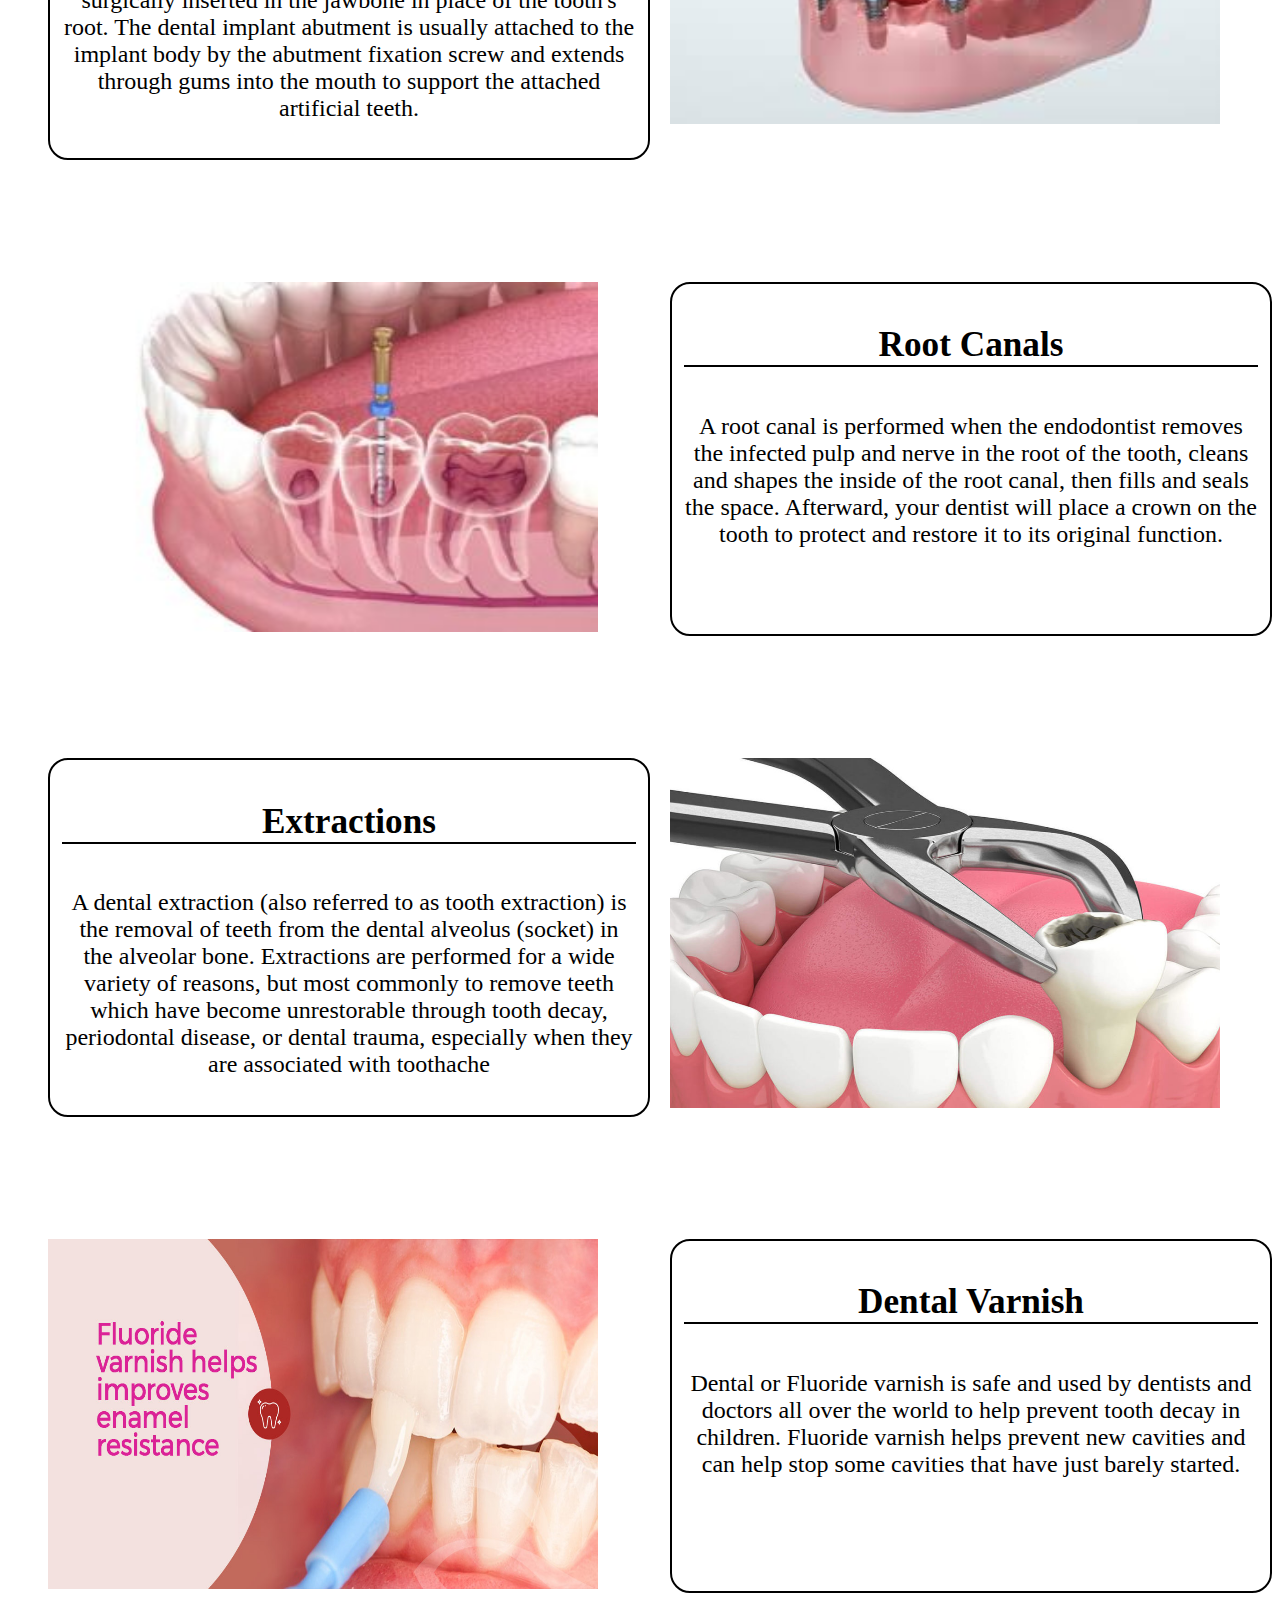
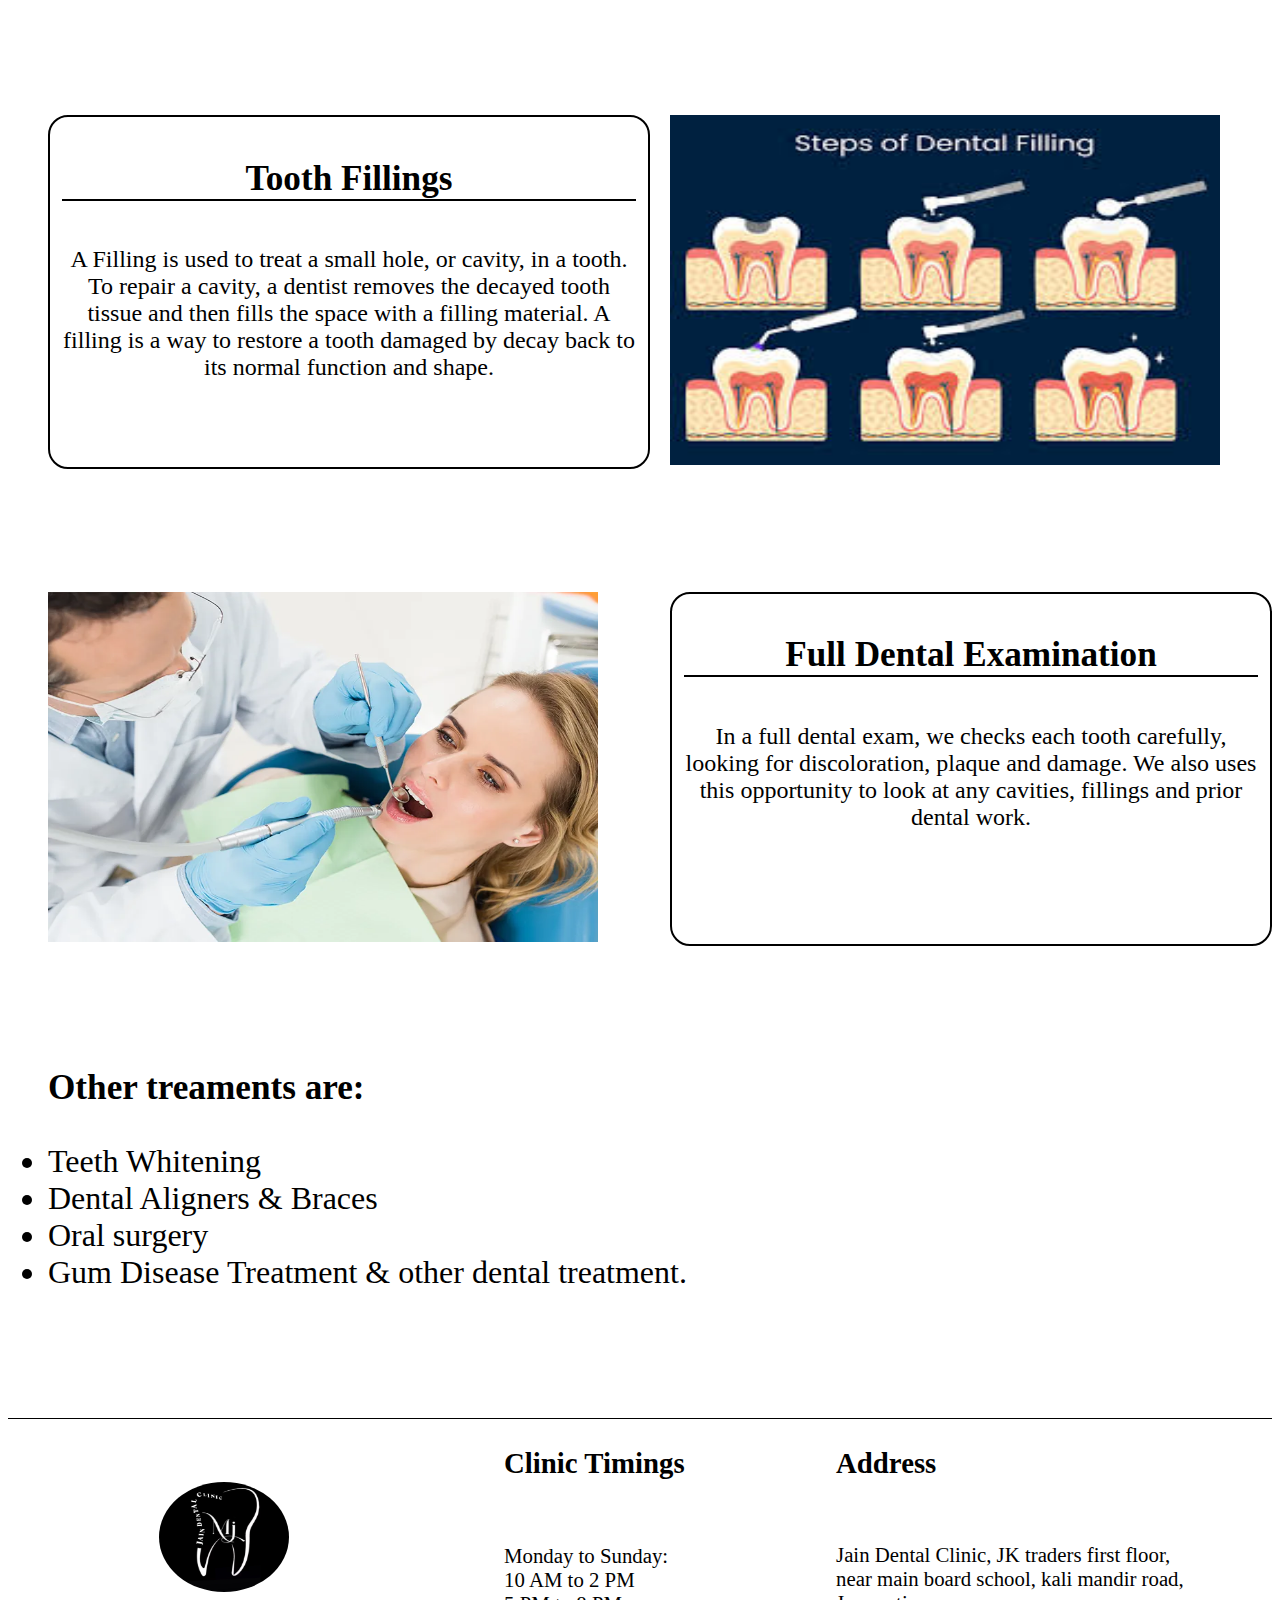
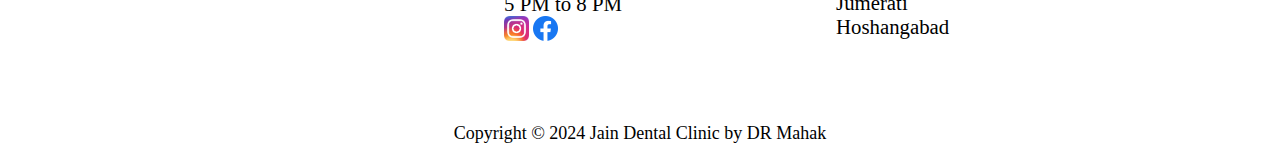
<file: treatment.html>
<!DOCTYPE html>
<html lang="en">
<head>
    <meta charset="UTF-8">
    <meta name="viewport" content="width=device-width, initial-scale=1.0">
    <title>Treaments</title>
    <link rel="stylesheet" href="index.css">
</head>
<body>
    <header class="header">
        <div class="logo-div"><img src="./images/IMG-20240708-WA0013.jpg" width="110vw" height="90vh" class="logo"></div>
        <div class="nav-links dropdown">
            <button class="dropbtn"><img src="./images/nav-icon.webp" width="25vw" height="25vh"></button>
            <div class="dropdown-content">
                <a href="index.html" target="_blank" class="nav-link">Home</a>
                <a href="about.html" target="_blank" class="nav-link">About</a>
                <a href="treatment.html" class="nav-link">Treatments</a>
                <a href="services.html" target="_blank" class="nav-link">Services</a>
                <a href="testimonial.html" target="_blank" class="nav-link">Testimonial</a>
                <a href="contact.html" target="_blank" class="nav-link">Contact</a>
            </div>
        </div>
    </header>
    <main>
        <div class="con-div">
            <p class="con-para treat-page-main-head">Treatments</p>
        </div>
        <div>
            <div class="treatment-main-div">
                <h1>Treaments At Jain Dental Clinic</h1>
                <p>Your smile is your most powerful asset, At Jain Dental Clinic by DR Mahak we’re here to make it shine. Our skilled dentists DR Mahak offers a full range of services, from routine check-ups and cleanings to advanced cosmetic procedures. Whether you’re seeking teeth whitening for a dazzling smile, porcelain veneers for a flawless finish, or dental implants for a permanent solution to missing teeth, we have the expertise to transform your smile into your greatest confidence booster.<br><br>We Provides:</p>
            </div>
            <div>
                <ul>
                    <li class="treatment-li">
                        <div class="treatment-li-para">
                            <h2>Implant</h2>
                            <p>Dental implant systems consist of a dental implant body and dental implant abutment and may also include an abutment fixation screw. The dental implant body is surgically inserted in the jawbone in place of the tooth's root. The dental implant abutment is usually attached to the implant body by the abutment fixation screw and extends through gums into the mouth to support the attached artificial teeth.</p>
                        </div>
                        <div><img src="./images/implant.jfif" width="550vw" height="350vh"></div>
                    </li>
                    <li class="treatment-li">
                        <div><img src="./images/dental-img.png" width="550vw" height="350vh"></div>
                        <div class="treatment-li-para">
                            <h2>Root Canals</h2>
                            <p>A root canal is performed when the endodontist removes the infected pulp and nerve in the root of the tooth, cleans and shapes the inside of the root canal, then fills and seals the space. Afterward, your dentist will place a crown on the tooth to protect and restore it to its original function.</p>
                        </div>
                    </li>
                    <li class="treatment-li">
                        <div class="treatment-li-para">
                            <h2>Extractions</h2>
                            <p>A dental extraction (also referred to as tooth extraction) is the removal of teeth from the dental alveolus (socket) in the alveolar bone. Extractions are performed for a wide variety of reasons, but most commonly to remove teeth which have become unrestorable through tooth decay, periodontal disease, or dental trauma, especially when they are associated with toothache</p>
                        </div>
                        <div><img src="./images/extraction.jpg" width="550vw" height="350vh"></div>
                    </li>
                    <li class="treatment-li">
                        <div><img src="./images/varnish.jpg" width="550vw" height="350vh"></div>
                        <div class="treatment-li-para">
                            <h2>Dental Varnish</h2>
                            <p>Dental or Fluoride varnish is safe and used by dentists and doctors all over the world to help prevent tooth decay in children. Fluoride varnish helps prevent new cavities and can help stop some cavities that have just barely started.</p>
                        </div>
                    </li>
                    <li class="treatment-li">
                        <div class="treatment-li-para">
                            <h2>Tooth Fillings</h2>
                            <p>A Filling is used to treat a small hole, or cavity, in a tooth. To repair a cavity, a dentist removes the decayed tooth tissue and then fills the space with a filling material. A filling is a way to restore a tooth damaged by decay back to its normal function and shape.</p>
                        </div>
                        <div><img src="./images/filling.jfif" width="550vw" height="350vh"></div>
                    </li>
                    <li class="treatment-li">
                        <div><img src="./images/full-exam.webp" width="550vw" height="350vh"></div>
                        <div class="treatment-li-para">
                            <h2>Full Dental Examination</h2>
                            <p>In a full dental exam, we checks each tooth carefully, looking for discoloration, plaque and damage. We also uses this opportunity to look at any cavities, fillings and prior dental work.</p>
                        </div>
                    </li>
                    <p class="treatment-li-para1">Other treaments are:</p>
                    <li class="treatment-li1">Teeth Whitening</li>
                    <li class="treatment-li1">Dental Aligners & Braces</li>
                    <li class="treatment-li1">Oral surgery</li>
                    <li class="treatment-li1">Gum Disease Treatment & other dental treatment.</li>
                </ul>
            </div>
        </div>
    </main>
    <footer>
        <div class="footer">
            <div class="footer-img"><img src="./images/IMG-20240708-WA0013.jpg" width="130vw" height="110vh" class="footer-img1"></div>
            <div class="footer-time">
                <h3>Clinic Timings</h3>
                <p>Monday to Sunday:</p>
                <p>10 AM to 2 PM</p>
                <p>5 PM to 8 PM</p>
                <a href="https://www.instagram.com/jaindentalclinic2022/?igshid=YTQwZjQ0NmI0OA%3D%3D"><img src="./images/Instagram_icon.png.webp" width="25vw" height="25vh"></a>
                <a href="https://www.facebook.com/jain.dental.clinic.2022?mibextid=ZbWKwL"><img src="./images/facebook logo.png" width="25vw" height="25vh"></a>
            </div>
            <div class="footer-address">
                <h3>Address</h3>
                <p>Jain Dental Clinic, JK traders first floor,<br> near main board school, kali mandir road,<br> Jumerati<br> Hoshangabad</p>
            </div>
        </div>
        <p class="footer-para">Copyright © 2024 Jain Dental Clinic by DR Mahak </p>
    </footer>
</body>
</html>
</file>
<file: index.css>
/* home-page css */

.header {
    display: flex;
    justify-content: space-around;
}

.logo {
    border-radius: 50%;
}

.logo-div {
    margin-top: 2%;
}

.dropbtn {
    display: none;
}

.nav-link {
    color: black;
    text-decoration: none;
    margin-top: 10px;
    font-size: 1.8rem;
}

.nav-links {
    margin-top: 3.5%;
    word-spacing: 25px;
}

.nav-link:hover {
    color: rgb(121, 69, 170);
    text-decoration: underline;
}

.intro-section {
    display: flex;
    justify-content: space-around;
    margin-top: 5%;
    background-color: rgb(208, 186, 212);
}

.intro-img {
    margin-top: 2%;
    margin-bottom: 2%;
}

.intro-img1 {
    transition: transform 0.3s ease-in-out;
}

.intro-img1:hover {
    transform: scale(1.1);
}

.intro-para {
    margin-top: 10%;
}

.intro-para1 {
    font-size: 3rem;
    margin-bottom: 0%;
    color: rgb(46, 8, 82);
}

.intro-para2 {
    font-size: 1.5rem;
    margin-top: 0%;
    color: rgb(46, 8, 82);
}

.about-section {
    display: flex;
    justify-content: space-between;
    margin-top: 7%;
}

.about-para {
    margin-left: 7%;
}

.about-para1 {
    font-size: 2rem;
}

.about-para2 {
    font-size: 1.2rem;
}

.Read-button {
    border-radius: 50px;
    padding-bottom: 5px;
    background-color: rgb(53, 15, 88);
    padding-top: 5px;
}

.Read-button a {
    color: white;
    text-decoration: none;
}

.Read-button:hover {
    border: 3px solid black;
}

.treat-head {
    text-align: center;
    font-size: 2.5rem;
    margin-top: 7%;
    margin-bottom: 0%;
}
.treat-para {
    font-size: 2rem;
    text-align: center;
    margin-top: 0%;
}

.treat-img {
    display: grid;
    grid-template-columns: 1fr 1fr 1fr 1fr;
    margin: 2%;
}

.dent-img {
    border-radius: 50px;
    transition: transform 0.3s ease-in-out;
}

.dent-img:hover {
    transform: scale(1.2);
}

.dent-head {
    text-align: center;
    font-size: 1.8rem;
}

.dent-para {
    text-align: center;
    font-size: 1.3rem;
}

.treat-btn {
    margin-left: 45%;
    border-radius: 20px;
    padding-top: 1%;
    padding-bottom: 1%;
    cursor: pointer;
    background-color: rgb(53, 15, 88);
}

.treat-btn a {
    text-decoration: none;
    color: white;
}

.treat-btn:hover {
    border: 3px solid black;
}

.appoint-div {
    display: flex;
    justify-content: space-around;
    margin-top: 5%;
}

.appoint-para {
    margin-top: 7%;
}

.appoint-para1 {
    font-size: 2.5rem;
}

.appoint-para2 {
    font-size: 1.7rem;
}

.appoint-img {
    margin-right: 5%;
}

.appoint-btn {
    border-radius: 50px;
    cursor: pointer;
    background-color: rgb(53, 15, 88);
    padding-top: 5px;
    padding-bottom: 5px;
}

.appoint-btn a {
    color: white;
    text-decoration: none;
}

.appoint-btn:hover {
    border: 3px solid black;
}

.choose-sec {
    font-size: 3rem;
    text-align: center;
    margin-top: 9%;
    margin-bottom: 0%;
}

.choose-para {
    font-size: 1.5rem;
    text-align: center;
}

.choose-div {
    display: flex;
    justify-content: space-evenly;
    margin-top: 4%;
}

.choose-img {
    margin-left: 2%;
}

.choose-list {
    margin-top: 2%;
    font-size: 1.7rem;
    margin-left: 4%;
}

.testi-head {
    text-align: center;
    font-size: 3rem;
    margin-top: 8%;
    margin-bottom: 1%;
}

.testi-para {
    text-align: center;
    font-size: 3.2rem;
    margin-top: 0%;
}

.testi-div {
    display: flex;
    justify-content: space-between; 
    margin-top: 5%;
}

.testi-div1 {
    width: 30vw;
    background-color: rgb(18, 92, 141);
    box-shadow: 4px 4px rgb(190, 187, 187);
    border-radius: 20px;
}

.testi-div1 p {
    font-size: 1.5rem;
    padding: 5%;
    color: white;
    text-align: center;
}

.testi-btn {
    border-radius: 50px;
    padding-top: 0.5%;
    padding-bottom: 0.5%;
    margin-left: 45%;
    margin-top: 2%;
    cursor: pointer;
    background-color: rgb(53, 15, 88);
}

.testi-btn a{
    color: white;
    text-decoration: none;
}

.testi-btn:hover {
    border: 3px solid black;
}


.footer {
    margin-top: 10%;
    display: flex;
    justify-content: space-evenly;
    border-top: 1px solid black;
}

.footer-img {
    margin-top: 5%;
    margin-left: 5%;
    margin-right: 10%;
}

.footer-img1 {
    border-radius: 50%;
}

.footer-address {
    margin-left: 5%;
}

.footer-time h3 {
    font-size: 1.8rem;
    font-weight: bold;
    margin-bottom: 35%;
}

.footer-time p {
    font-size: 1.3rem;
    margin-bottom: 0%;
    margin-top: 0%;
}

.footer-address h3 {
    font-size: 1.8rem;
    font-weight: bold;
    margin-bottom:18%;
}

.footer-address p {
    font-size: 1.3rem;
}

.footer-para {
    text-align: center;
    font-size: large;
    margin-top: 5%;
}

/* about page css */

.about-page-head {
    font-size: 3rem;
    text-align: center;
    margin-bottom: 10%;
}

.about-page-div {
    display: flex;
    justify-content: space-between;
    margin-bottom: 10%;
}

.about-page-div div{
    width: 50%;
}

.about-page-para {
    font-size: 1.8rem;
    font-style: italic;
    margin-left: 1%;
    border: 1px solid black;
    padding: 2%;
    border-radius: 10px;
}

.about-page-div1 h2 {
     font-size: 2rem;
     text-align: center;
     margin: 2%;
}

.about-page-div2 {
    display: grid;
    grid-template-columns: 1fr 1fr;
    margin: 10%;
    gap: 4%;
}

.about-page-div2 p {
    font-size: 1.2rem;
    margin-top: 10%;
    text-align: center;
    color: white;
}

.div1 {
    border: 1px solid black;
    border-radius: 20px;
    padding: 5%;
    background-color: rgb(18, 92, 141);
}

.div1 {
    color: white;
}

.about-page-div3 h2 {
    font-size: 3rem;
    text-align: center;
}

.about-page-div3 div {
    margin-left: 10%;
    margin-top: 5%;
}

.about-page-div3 img {
    margin: 2%;
}

/* treatment page css */

.treatment-main-div h1{
    text-align: center;
    font-size: 3rem;
}

.treatment-main-div p {
    text-align: center;
    font-size: 2rem;
    font-style: italic;
    margin-bottom: 10%;
}

.treatment-li {
    display: grid;
    grid-template-columns: 1fr 1fr;
    margin-bottom: 10%;
    gap: 20px;
}

.treatment-li h2 {
    text-align: center;
    font-size: 2.2rem;
    border-bottom: 2px double black;
}

.treatment-li p {
    font-size: 1.5rem;
    text-align: center;
    margin-top: 8%;
}

.treatment-li-para {
    border: 2px solid black;
    border-radius: 20px;
    padding: 2%;
}

.treatment-li-para1 {
    font-size: 2.2rem;
    font-weight: bold;
}

.treatment-li1 {
    font-size: 2rem;
}

/* service page css */

.service-main-div h1{
    font-size: 3rem;
    text-align: center;
    margin: 5%;
}

.service-div {
    display: grid;
    grid-template-columns: 1fr 1fr;
    margin-top: 0%;
    margin-bottom: 1%;
}

.service-div-para {
    margin-left: 2%;
    margin-right: 1%;
    border: 1px solid black;
    padding: 2%;
}

.service-div-para h2 {
    font-size: 2.2rem;
    margin-top: 2%;
}

.service-div-para p {
    font-size: 2rem;
}

.service-div-para ul {
    font-size: 2rem;
}

/* testimonial page css */

.testi-page-head h2{
    font-size: 3rem;
    text-align: center;
    margin-bottom: 1%;
}

.testi-page-head p{
    font-size: 3rem;
    text-align: center;
    margin-top: 0%;
}

.testi-page-div {
    display: grid;
    grid-template-columns: 1fr 1fr 1fr;
    gap: 70px;
    margin-top: 10%;
}

.testi-page-div div {
    background-color: rgb(18, 92, 141);
    box-shadow: 4px 4px rgb(7, 23, 48);
    border-radius: 20px;
}

.testi-page-div p {
    font-size: 1.5rem;
    padding: 5%;
    color: white;
}

.video-div {
    margin-top: 10%;
    margin-left: 25%;
}

.video-div video {
    border: 2px solid black;
    margin: 1%;
}

/* contact page css */

.con-div {
    position: relative;
    background-image: url("./images/background-img4.jpg");
    width: 100%;
    height: 65vh;
    margin-top: 5%;
    margin-bottom: 10%;
}

.con-para {
    position: absolute;
    text-align: center;
    font-size: 4rem;
    top: 15%;
    left: 38%;
    color: rgb(229, 227, 241);
}

.form-div {
    width: 50%;
    padding: 5%;
    margin-top: 7%;
}

.con-input {
    width: 72%;
    height: 6vh;
    margin-bottom: 5%;
    border-radius: 20px;
    box-shadow: 3px 3px black;
}

.con-div-main {
    background-color: rgb(241, 230, 209);
    display: flex;
}

.form textarea {
    border-radius: 10px;
    box-shadow: 3px 3px black;
    width: 28vw;
    height: 15vh;
} 

.con-btn {
    margin: 5% 25%;
    border-radius: 50px;
    padding-top: 1.5%;
    padding-bottom: 1.5%;
    cursor: pointer;
}

.query-div {
    width: 50%;
    padding: 5%;
}

.query-div h2 {
    font-size: 3rem;
}

.p1 {
    font-size: 1.5rem;
}

.p2 {
    font-size: 1.5rem;
}

.p2 img {
     margin-right: 3%;
}

/* media query */

/* media query for nav links */

@media (max-width: 850px) {
    .header {
        flex-direction: row-reverse;
        justify-content: space-between;
    }

    .dropbtn {
        padding: 10px;
        border: 1px solid black;
        cursor: pointer;
        display: block;
    }
      
    /* The container <div> - needed to position the dropdown content */
    .dropdown {
        position: relative;
        display: inline-block;
    }
      
    /* Dropdown Content (Hidden by Default) */
    .dropdown-content {
        display: none;
        position: absolute;
        background-color: #f9f9f9;
        box-shadow: 0px 8px 16px 0px rgba(0,0,0,0.2);
        z-index: 1;
    }
      
    /* Links inside the dropdown */
    .dropdown-content a {
        color: black;
        padding: 12px 16px; 
        text-decoration: none;
        display: block;
    }
      
    /* Change color of dropdown links on hover */
    .dropdown-content a:hover {
        background-color: #f1f1f1
    }
      
    /* Show the dropdown menu on hover */
    .dropdown:hover .dropdown-content {
        display: block;
    }
}

/* media query for footer */
@media (max-width: 560px) {
    .footer {
        display: block;
    }

    .footer-img {
        text-align: center;
    }

    .footer-time {
        text-align: center;
    }

    .footer-time h3 {
        margin-bottom: 8%;
    }

    .footer-address {
        margin-left: 0%;
        text-align: center;
    }

    .footer-address h3 {
        margin-bottom: 8%;
        margin-top: 15%;
        margin-left: 0%;
    }

    .footer-para {
        margin-top: 20%;
    }
}


/* home page meda query */
@media (max-width: 1100px) {
    .treat-img {
        grid-template-columns: 1fr 1fr;
    }
    .treat-img img {
        margin-left: 20%;
    }
    .about-section img {
        height: 100%;
    }
    .choose-img img {
        height: 100%;
    }
}

@media (max-width: 900px) {
    .intro-para1 {
        margin-bottom: 5%;
    }
    .intro-para2 {
        margin-bottom: 10%;
    }
    .about-para {
        margin-left: 0%;
        text-align: center;
    }
    .about-para1 {
        margin-top: 0%;
    }
    .choose-list {
        margin-top: 0%;
    }
    .choose-list ul {
        margin-top: 0%;
    }
    .appoint-para {
        margin-top: 0%;
    }
    .about-section img {
        height: 100%;
    }
    .choose-img img {
        height: 100%;
    }
}

@media (max-width: 700px) {
    .appoint-div {
        display: block;
        margin-top: 10%;
    }
    .appoint-img {
        text-align: center;
    }

    .intro-section {
        display: block;
        text-align: center;
        padding: 7%;
        padding-bottom: 9%;
    }
    .about-section {
        display: block;
        text-align: center;
    }
    .about-para {
        margin-top: 5%;
    }
    .treat-img {
        grid-template-columns: 1fr;
        text-align: center;
    }
    .treat-img img {
        margin-left: 0%;
    } 
    .choose-div {
        display: block;
        text-align: center;
        margin-top: 5%;
    }
    .choose-list {
        padding: 5%;
    }
    .choose-list li{
        padding: 2%;
    }
    .testi-div {
        display: block;
        text-align: center;
    }
    .testi-div1 {
        text-align: center;
        width: auto;
    }
    .treat-btn {
        margin-left: 45%;
    }
    .testi-btn {
        margin-left: 45%;
    }
}

@media (max-width: 500px){
    .treat-btn {
        margin-left: 40%;
    }
    .testi-btn {
        margin-left: 40%;
    }
}

@media (max-width: 400px) {
    .intro-img1 {
        width: 70vw;
        height: 70vh;
    }
    .treat-img img {
        margin-left: 5%;
    }
    .about-section img {
        width: 80%;
    }
    .choose-img img {
        width: 80%;
    }
    .appoint-img img {
        width: 80%;
        margin-bottom: 5%;
    }
}


/* about page media query */
@media (max-width: 1340px) {
    .about-page-div {
        display: block;
        text-align: center;
    }

    .about-page-div div {
        width: auto;
    }

    .about-page-div img {
        width: 90vw;
        height: 80vh;
    }

    .about-page-para {
        margin-top: 2%;
    }

    .about-page-div1 h2 {
        margin-top: 9%;
    }

}

@media (max-width: 600px) {
    .about-page-div2 {
        display: block;
        margin: 2%;
    }

    .div1 {
        margin-top: 5%;
    }
    .about-page-div3 div{
        text-align: center;
        margin-left: 0%;
    }

}


/* treatment page media query */
@media (max-width: 950px) {
    .treatment-li {
        grid-template-columns: 1fr;
        padding: 1%;
        border-bottom: 2px solid black;
        margin-bottom: 10%;

    }
    .treatment-li div {
        text-align: center;
    }
}

@media (max-width: 600px) {
    .treatment-li {
        margin-bottom: 20%;
    }
    .treatment-li img {
        width: 90vw;
    }
}

@media (max-width: 400px) {
    .treatment-li img{
        width: 70vw;
    }
    .treat-page-main-head {
        font-size: 2rem;
        text-align: center;
    }
}


/* service page media query */
@media (max-width: 1000px) {
    .service-div {
        grid-template-columns: 1fr;
        text-align: center;
        border-bottom: 2px solid black;
        padding: 2%;
        margin-bottom: 10%;
    }

    .service-div img {
        width: 90vw;
        height: 40vh;
        margin-top: 2%;
        margin-bottom: 1%;
    }
}


/* testimonial page media query */
@media (max-width: 850px){
    .testi-page-div {
        grid-template-columns: 1fr 1fr;
    }
}

@media (max-width: 500px){
    .testi-page-div {
        grid-template-columns: 1fr;
    }
    .video-div {
        margin-left: 0%;
        margin-top: 15%;
    }
    .testi-page-main-head {
        font-size: 2rem;
    }

}


/* contact page media query */
@media (max-width: 850px) {
    .con-div-main {
        display: block;
        margin-right: 0%;
    }

    .form-div {
        width: 100%;
        text-align: center;
        margin-left: 0%;
        padding: 0%;
        padding-top: 10%;
    }

    .con-input {
        margin-left: 0%;
    }

    .query-div {
        width: 90%;
        text-align: center;
    }

    .con-para {
        top: 30%;
        left: 2%;
    }
}
</file>
